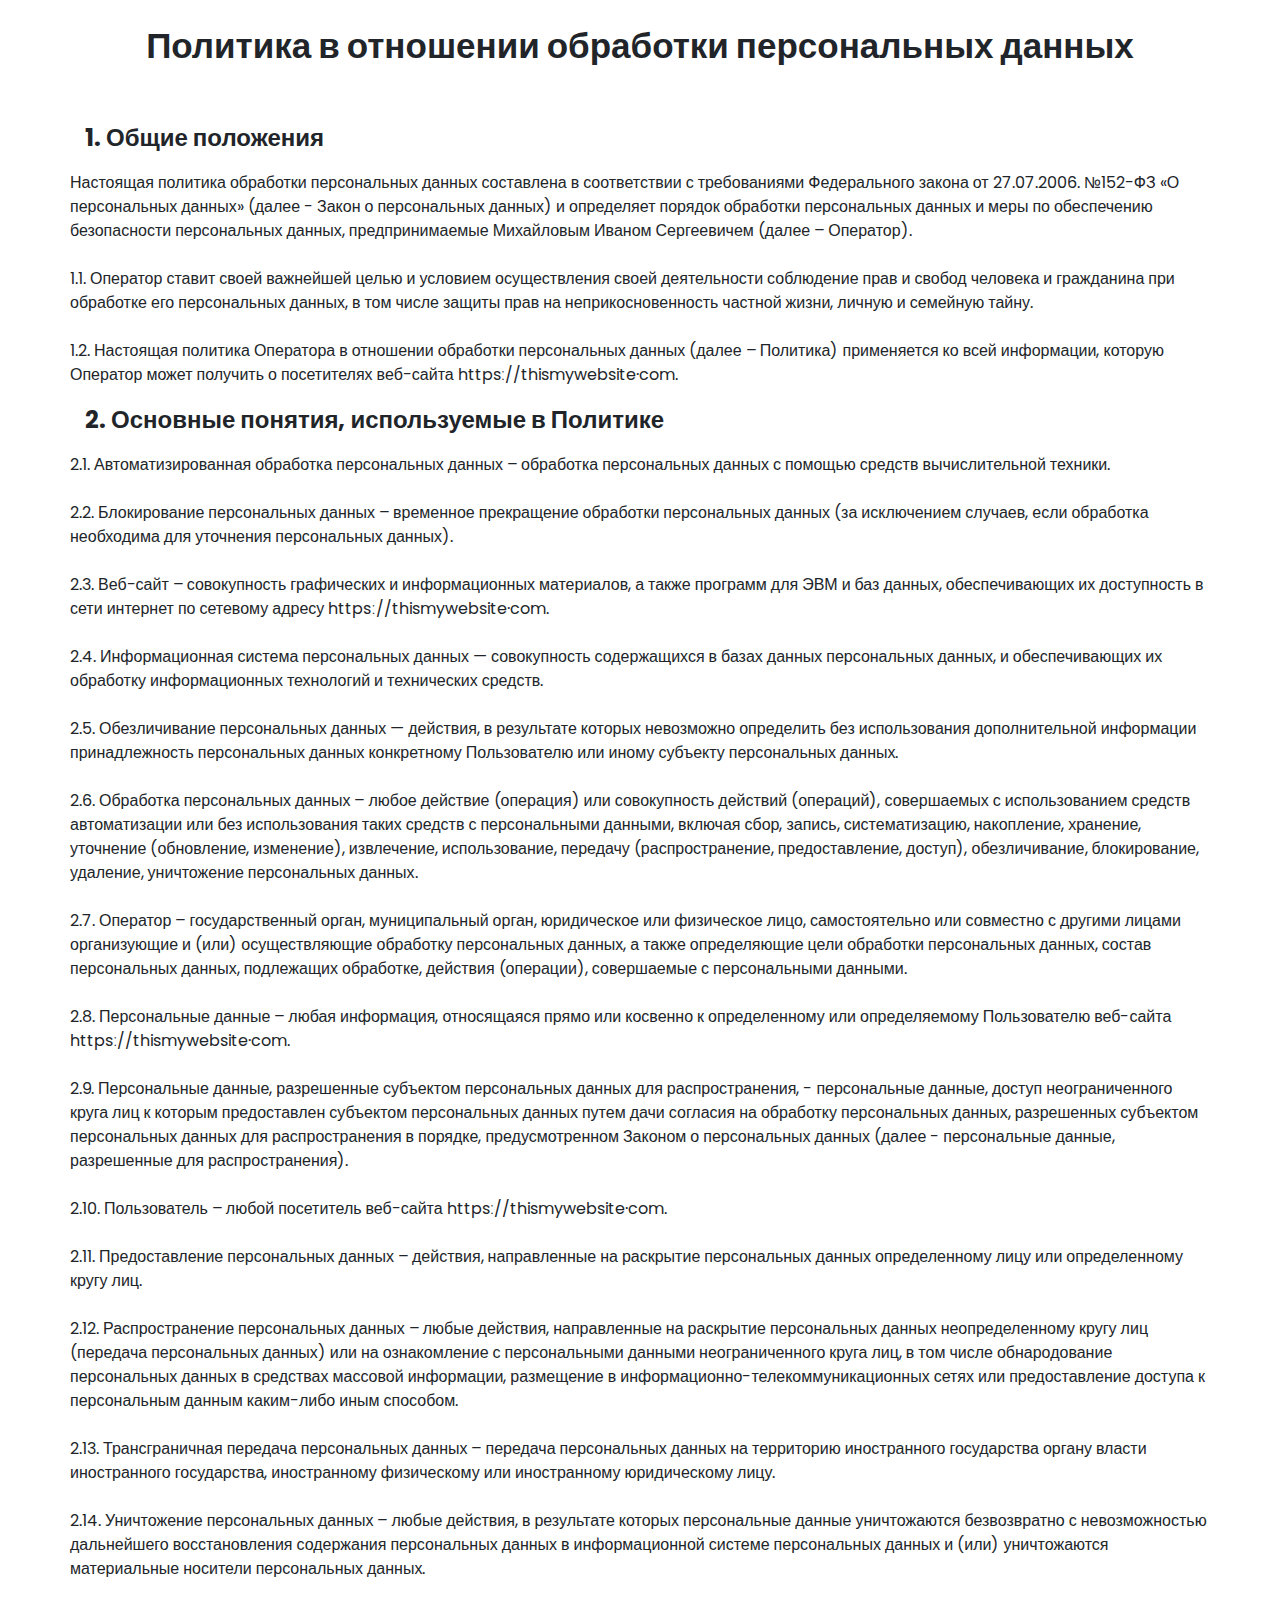
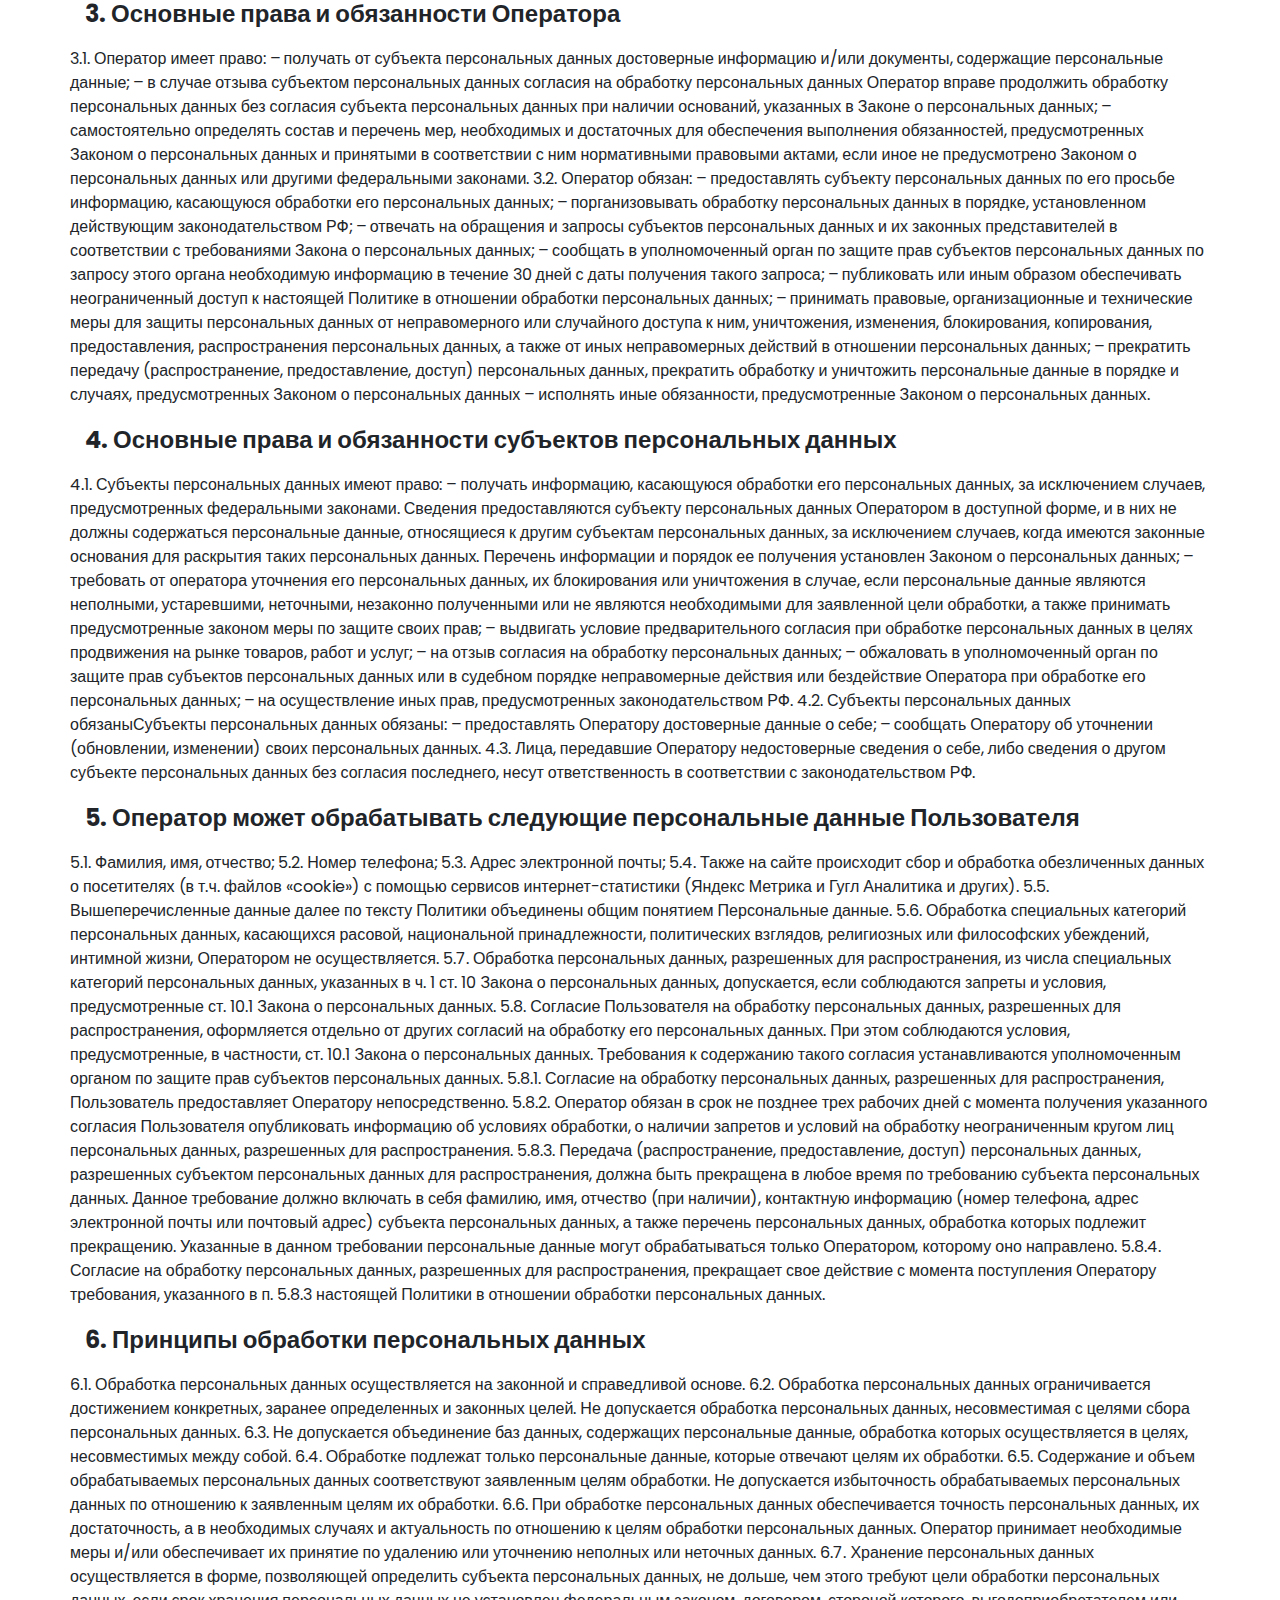
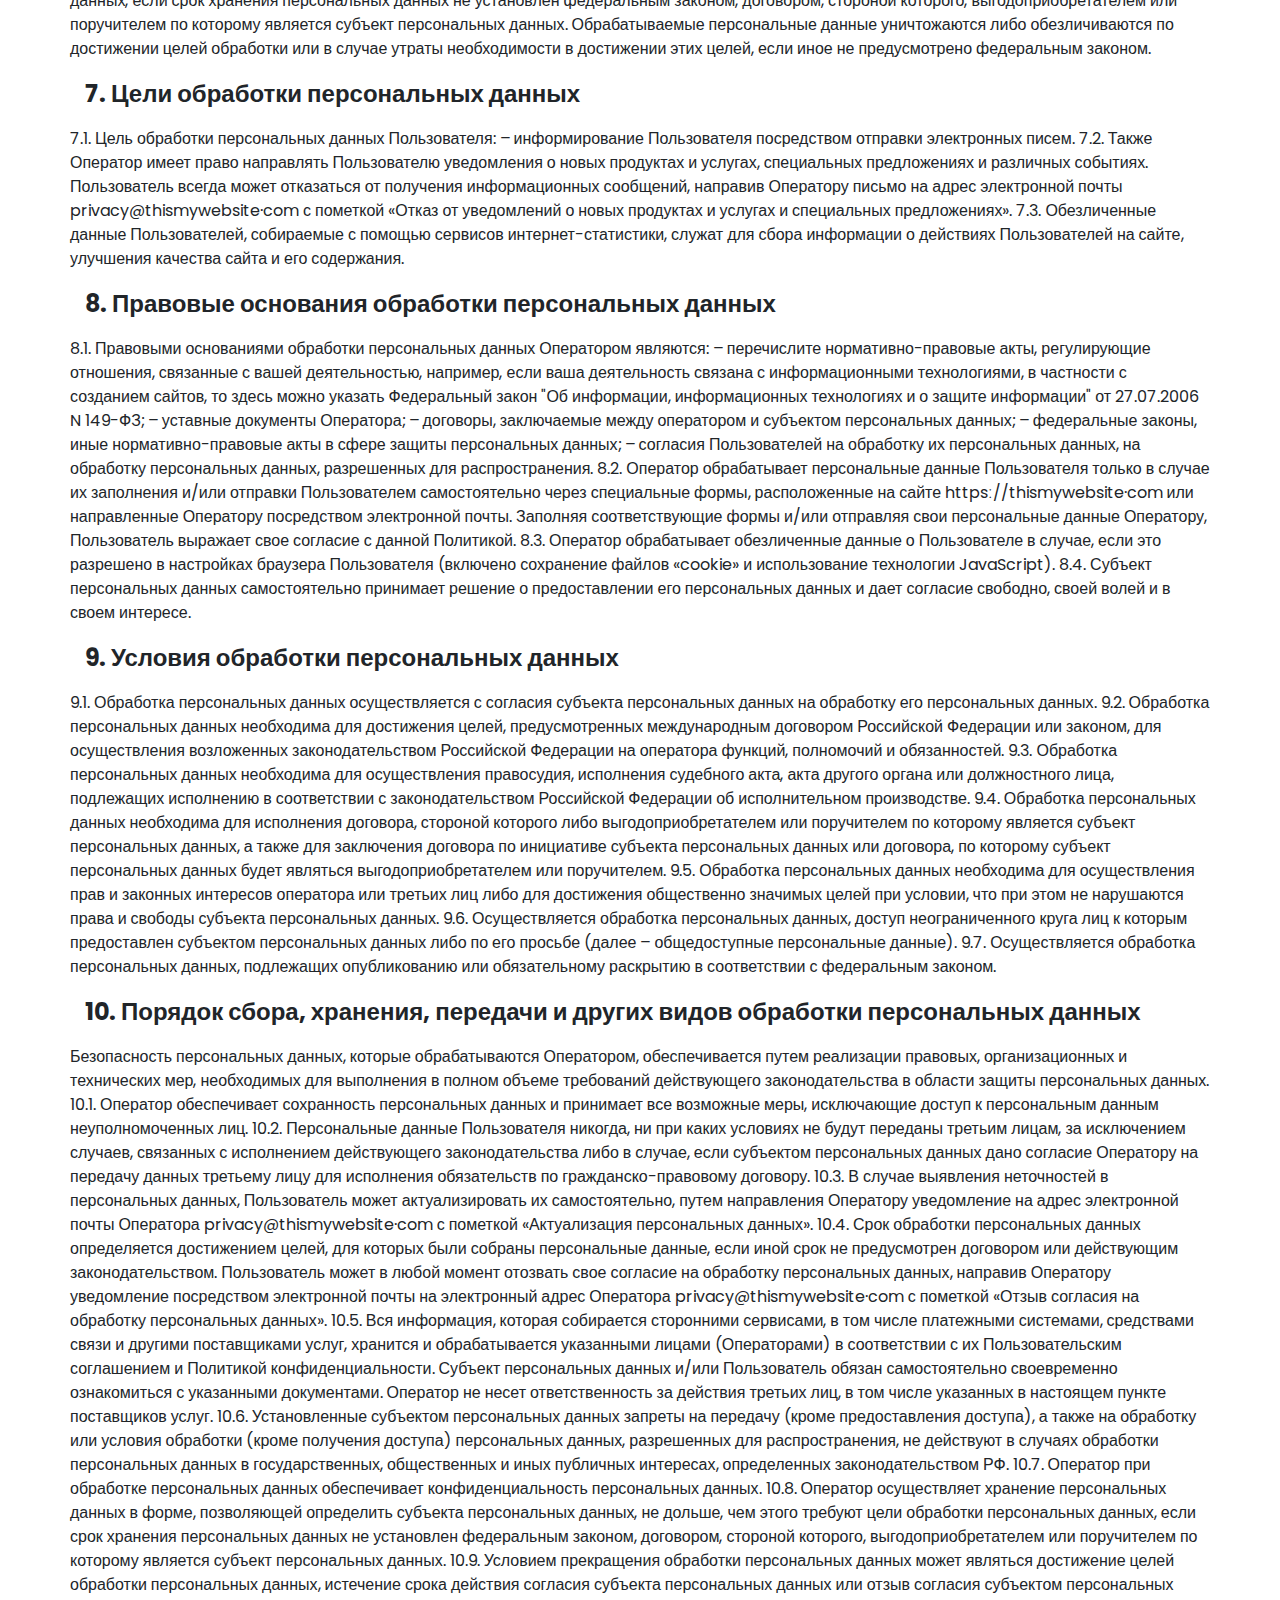
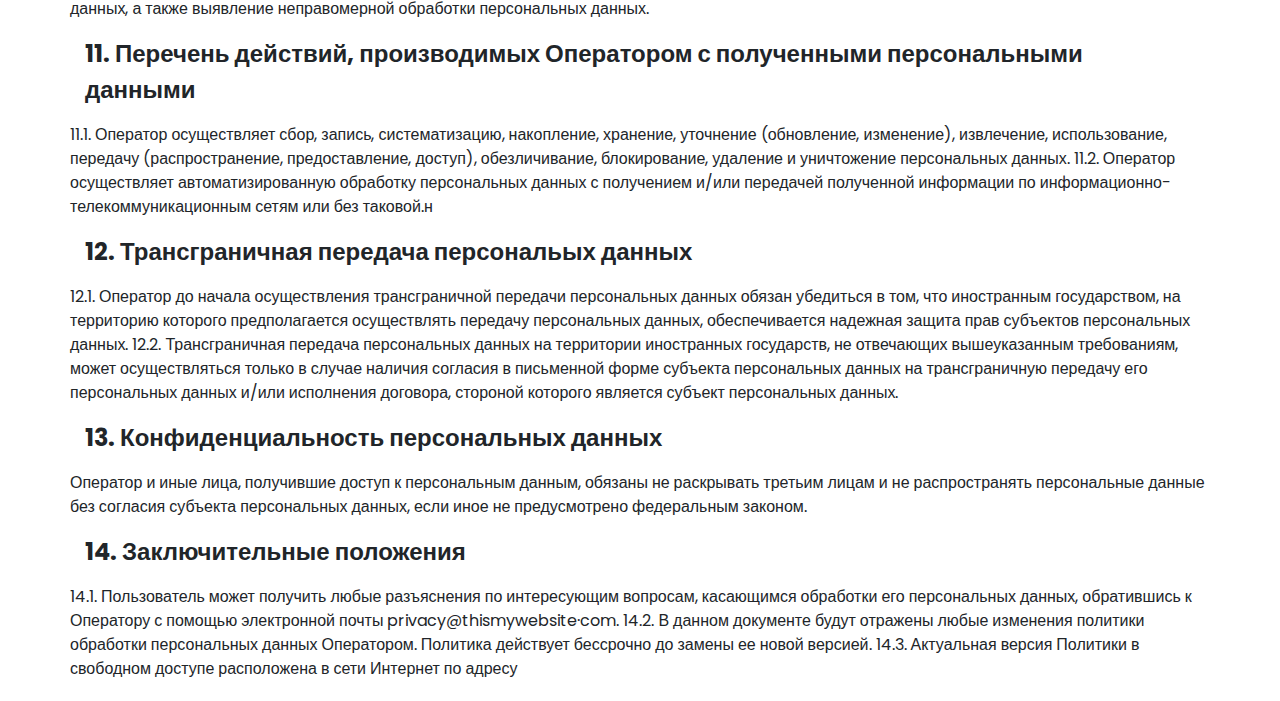
<file: policy.html>
<!DOCTYPE html><html lang="ru"><head><meta charset="UTF-8"><meta name="viewport" content="width=device-width,initial-scale=1"><meta http-equiv="X-UA-Compatible" content="ie=edge"><title>Privacy Policy</title><meta name="title" content="Privacy Policy"><meta name="description" content="With Meta Tags you can edit and experiment with your content then preview how your webpage will look on Google, Facebook, Twitter and more!"><!-- Open Graph / Facebook --><meta property="og:type" content="website"><meta property="og:url" content="https://metatags.io/"><meta property="og:title" content="WEB - разработчик из города  Полтава, сайты под ключ."><meta property="og:description" content="With Meta Tags you can edit and experiment with your content then preview how your webpage will look on Google, Facebook, Twitter and more!"><meta property="og:image" content="https://metatags.io/assets/meta-tags-16a33a6a8531e519cc0936fbba0ad904e52d35f34a46c97a2c9f6f7dd7d336f2.png"><!-- Twitter --><meta property="twitter:card" content="summary_large_image"><meta property="twitter:url" content="https://metatags.io/"><meta property="twitter:title" content="WEB - разработчик из города  Полтава, сайты под ключ."><meta property="twitter:description" content="With Meta Tags you can edit and experiment with your content then preview how your webpage will look on Google, Facebook, Twitter and more!"><meta property="twitter:image" content="https://metatags.io/assets/meta-tags-16a33a6a8531e519cc0936fbba0ad904e52d35f34a46c97a2c9f6f7dd7d336f2.png"><!-- Favicon  --><link rel="apple-touch-icon" sizes="57x57" href="./icons/favicon/apple-icon-57x57.png"><link rel="apple-touch-icon" sizes="60x60" href="./icons/favicon/apple-icon-60x60.png"><link rel="apple-touch-icon" sizes="72x72" href="./icons/favicon/apple-icon-72x72.png"><link rel="apple-touch-icon" sizes="76x76" href="./icons/favicon/apple-icon-76x76.png"><link rel="apple-touch-icon" sizes="114x114" href="./icons/favicon/apple-icon-114x114.png"><link rel="apple-touch-icon" sizes="120x120" href="./icons/favicon/apple-icon-120x120.png"><link rel="apple-touch-icon" sizes="144x144" href="./icons/favicon/apple-icon-144x144.png"><link rel="apple-touch-icon" sizes="152x152" href="./icons/favicon/apple-icon-152x152.png"><link rel="apple-touch-icon" sizes="180x180" href="./icons/favicon/apple-icon-180x180.png"><link rel="icon" type="image/png" sizes="192x192" href="./icons/favicon/android-icon-192x192.png"><link rel="icon" type="image/png" sizes="32x32" href="./icons/favicon/favicon-32x32.png"><link rel="icon" type="image/png" sizes="96x96" href="./icons/favicon/favicon-96x96.png"><link rel="icon" type="image/png" sizes="16x16" href="./icons/favicon/favicon-16x16.png"><link rel="manifest" href="/manifest.json"><meta name="msapplication-TileColor" content="#ffffff"><meta name="msapplication-TileImage" content="./icons/favicon/ms-icon-144x144.png"><meta name="theme-color" content="#ffffff"><link rel="stylesheet" href="css/style.min.css"></head><body><section class="policy"><div class="container"><div class="policy__wrapper"><h1>Политика в отношении обработки персональных данных</h1><br><h2>1. Общие положения</h2>Настоящая политика обработки персональных данных составлена в соответствии с требованиями Федерального закона от 27.07.2006. №152-ФЗ «О персональных данных» (далее - Закон о персональных данных) и определяет порядок обработки персональных данных и меры по обеспечению безопасности персональных данных, предпринимаемые Михайловым Иваном Сергеевичем (далее – Оператор).<br><br>1.1. Оператор ставит своей важнейшей целью и условием осуществления своей деятельности соблюдение прав и свобод человека и гражданина при обработке его персональных данных, в том числе защиты прав на неприкосновенность частной жизни, личную и семейную тайну.<br><br>1.2. Настоящая политика Оператора в отношении обработки персональных данных (далее – Политика) применяется ко всей информации, которую Оператор может получить о посетителях веб-сайта httpsː//thismywebsite·com.</div><h2>2. Основные понятия, используемые в Политике</h2>2.1. Автоматизированная обработка персональных данных – обработка персональных данных с помощью средств вычислительной техники.<br><br>2.2. Блокирование персональных данных – временное прекращение обработки персональных данных (за исключением случаев, если обработка необходима для уточнения персональных данных).<br><br>2.3. Веб-сайт – совокупность графических и информационных материалов, а также программ для ЭВМ и баз данных, обеспечивающих их доступность в сети интернет по сетевому адресу httpsː//thismywebsite·com.<br><br>2.4. Информационная система персональных данных — совокупность содержащихся в базах данных персональных данных, и обеспечивающих их обработку информационных технологий и технических средств.<br><br>2.5. Обезличивание персональных данных — действия, в результате которых невозможно определить без использования дополнительной информации принадлежность персональных данных конкретному Пользователю или иному субъекту персональных данных.<br><br>2.6. Обработка персональных данных – любое действие (операция) или совокупность действий (операций), совершаемых с использованием средств автоматизации или без использования таких средств с персональными данными, включая сбор, запись, систематизацию, накопление, хранение, уточнение (обновление, изменение), извлечение, использование, передачу (распространение, предоставление, доступ), обезличивание, блокирование, удаление, уничтожение персональных данных.<br><br>2.7. Оператор – государственный орган, муниципальный орган, юридическое или физическое лицо, самостоятельно или совместно с другими лицами организующие и (или) осуществляющие обработку персональных данных, а также определяющие цели обработки персональных данных, состав персональных данных, подлежащих обработке, действия (операции), совершаемые с персональными данными.<br><br>2.8. Персональные данные – любая информация, относящаяся прямо или косвенно к определенному или определяемому Пользователю веб-сайта httpsː//thismywebsite·com.<br><br>2.9. Персональные данные, разрешенные субъектом персональных данных для распространения, - персональные данные, доступ неограниченного круга лиц к которым предоставлен субъектом персональных данных путем дачи согласия на обработку персональных данных, разрешенных субъектом персональных данных для распространения в порядке, предусмотренном Законом о персональных данных (далее - персональные данные, разрешенные для распространения).<br><br>2.10. Пользователь – любой посетитель веб-сайта httpsː//thismywebsite·com.<br><br>2.11. Предоставление персональных данных – действия, направленные на раскрытие персональных данных определенному лицу или определенному кругу лиц.<br><br>2.12. Распространение персональных данных – любые действия, направленные на раскрытие персональных данных неопределенному кругу лиц (передача персональных данных) или на ознакомление с персональными данными неограниченного круга лиц, в том числе обнародование персональных данных в средствах массовой информации, размещение в информационно-телекоммуникационных сетях или предоставление доступа к персональным данным каким-либо иным способом.<br><br>2.13. Трансграничная передача персональных данных – передача персональных данных на территорию иностранного государства органу власти иностранного государства, иностранному физическому или иностранному юридическому лицу.<br><br>2.14. Уничтожение персональных данных – любые действия, в результате которых персональные данные уничтожаются безвозвратно с невозможностью дальнейшего восстановления содержания персональных данных в информационной системе персональных данных и (или) уничтожаются материальные носители персональных данных.<h2>3. Основные права и обязанности Оператора</h2>3.1. Оператор имеет право: – получать от субъекта персональных данных достоверные информацию и/или документы, содержащие персональные данные; – в случае отзыва субъектом персональных данных согласия на обработку персональных данных Оператор вправе продолжить обработку персональных данных без согласия субъекта персональных данных при наличии оснований, указанных в Законе о персональных данных; – самостоятельно определять состав и перечень мер, необходимых и достаточных для обеспечения выполнения обязанностей, предусмотренных Законом о персональных данных и принятыми в соответствии с ним нормативными правовыми актами, если иное не предусмотрено Законом о персональных данных или другими федеральными законами. 3.2. Оператор обязан: – предоставлять субъекту персональных данных по его просьбе информацию, касающуюся обработки его персональных данных; – порганизовывать обработку персональных данных в порядке, установленном действующим законодательством РФ; – отвечать на обращения и запросы субъектов персональных данных и их законных представителей в соответствии с требованиями Закона о персональных данных; – сообщать в уполномоченный орган по защите прав субъектов персональных данных по запросу этого органа необходимую информацию в течение 30 дней с даты получения такого запроса; – публиковать или иным образом обеспечивать неограниченный доступ к настоящей Политике в отношении обработки персональных данных; – принимать правовые, организационные и технические меры для защиты персональных данных от неправомерного или случайного доступа к ним, уничтожения, изменения, блокирования, копирования, предоставления, распространения персональных данных, а также от иных неправомерных действий в отношении персональных данных; – прекратить передачу (распространение, предоставление, доступ) персональных данных, прекратить обработку и уничтожить персональные данные в порядке и случаях, предусмотренных Законом о персональных данных – исполнять иные обязанности, предусмотренные Законом о персональных данных.<h2>4. Основные права и обязанности субъектов персональных данных</h2>4.1. Субъекты персональных данных имеют право: – получать информацию, касающуюся обработки его персональных данных, за исключением случаев, предусмотренных федеральными законами. Сведения предоставляются субъекту персональных данных Оператором в доступной форме, и в них не должны содержаться персональные данные, относящиеся к другим субъектам персональных данных, за исключением случаев, когда имеются законные основания для раскрытия таких персональных данных. Перечень информации и порядок ее получения установлен Законом о персональных данных; – требовать от оператора уточнения его персональных данных, их блокирования или уничтожения в случае, если персональные данные являются неполными, устаревшими, неточными, незаконно полученными или не являются необходимыми для заявленной цели обработки, а также принимать предусмотренные законом меры по защите своих прав; – выдвигать условие предварительного согласия при обработке персональных данных в целях продвижения на рынке товаров, работ и услуг; – на отзыв согласия на обработку персональных данных; – обжаловать в уполномоченный орган по защите прав субъектов персональных данных или в судебном порядке неправомерные действия или бездействие Оператора при обработке его персональных данных; – на осуществление иных прав, предусмотренных законодательством РФ. 4.2. Субъекты персональных данных обязаныСубъекты персональных данных обязаны: – предоставлять Оператору достоверные данные о себе; – сообщать Оператору об уточнении (обновлении, изменении) своих персональных данных. 4.3. Лица, передавшие Оператору недостоверные сведения о себе, либо сведения о другом субъекте персональных данных без согласия последнего, несут ответственность в соответствии с законодательством РФ.<h2>5. Оператор может обрабатывать следующие персональные данные Пользователя</h2>5.1. Фамилия, имя, отчество; 5.2. Номер телефона; 5.3. Адрес электронной почты; 5.4. Также на сайте происходит сбор и обработка обезличенных данных о посетителях (в т.ч. файлов «cookie») с помощью сервисов интернет-статистики (Яндекс Метрика и Гугл Аналитика и других). 5.5. Вышеперечисленные данные далее по тексту Политики объединены общим понятием Персональные данные. 5.6. Обработка специальных категорий персональных данных, касающихся расовой, национальной принадлежности, политических взглядов, религиозных или философских убеждений, интимной жизни, Оператором не осуществляется. 5.7. Обработка персональных данных, разрешенных для распространения, из числа специальных категорий персональных данных, указанных в ч. 1 ст. 10 Закона о персональных данных, допускается, если соблюдаются запреты и условия, предусмотренные ст. 10.1 Закона о персональных данных. 5.8. Согласие Пользователя на обработку персональных данных, разрешенных для распространения, оформляется отдельно от других согласий на обработку его персональных данных. При этом соблюдаются условия, предусмотренные, в частности, ст. 10.1 Закона о персональных данных. Требования к содержанию такого согласия устанавливаются уполномоченным органом по защите прав субъектов персональных данных. 5.8.1. Согласие на обработку персональных данных, разрешенных для распространения, Пользователь предоставляет Оператору непосредственно. 5.8.2. Оператор обязан в срок не позднее трех рабочих дней с момента получения указанного согласия Пользователя опубликовать информацию об условиях обработки, о наличии запретов и условий на обработку неограниченным кругом лиц персональных данных, разрешенных для распространения. 5.8.3. Передача (распространение, предоставление, доступ) персональных данных, разрешенных субъектом персональных данных для распространения, должна быть прекращена в любое время по требованию субъекта персональных данных. Данное требование должно включать в себя фамилию, имя, отчество (при наличии), контактную информацию (номер телефона, адрес электронной почты или почтовый адрес) субъекта персональных данных, а также перечень персональных данных, обработка которых подлежит прекращению. Указанные в данном требовании персональные данные могут обрабатываться только Оператором, которому оно направлено. 5.8.4. Согласие на обработку персональных данных, разрешенных для распространения, прекращает свое действие с момента поступления Оператору требования, указанного в п. 5.8.3 настоящей Политики в отношении обработки персональных данных.<h2>6. Принципы обработки персональных данных</h2>6.1. Обработка персональных данных осуществляется на законной и справедливой основе. 6.2. Обработка персональных данных ограничивается достижением конкретных, заранее определенных и законных целей. Не допускается обработка персональных данных, несовместимая с целями сбора персональных данных. 6.3. Не допускается объединение баз данных, содержащих персональные данные, обработка которых осуществляется в целях, несовместимых между собой. 6.4. Обработке подлежат только персональные данные, которые отвечают целям их обработки. 6.5. Содержание и объем обрабатываемых персональных данных соответствуют заявленным целям обработки. Не допускается избыточность обрабатываемых персональных данных по отношению к заявленным целям их обработки. 6.6. При обработке персональных данных обеспечивается точность персональных данных, их достаточность, а в необходимых случаях и актуальность по отношению к целям обработки персональных данных. Оператор принимает необходимые меры и/или обеспечивает их принятие по удалению или уточнению неполных или неточных данных. 6.7. Хранение персональных данных осуществляется в форме, позволяющей определить субъекта персональных данных, не дольше, чем этого требуют цели обработки персональных данных, если срок хранения персональных данных не установлен федеральным законом, договором, стороной которого, выгодоприобретателем или поручителем по которому является субъект персональных данных. Обрабатываемые персональные данные уничтожаются либо обезличиваются по достижении целей обработки или в случае утраты необходимости в достижении этих целей, если иное не предусмотрено федеральным законом.<h2>7. Цели обработки персональных данных</h2>7.1. Цель обработки персональных данных Пользователя: – информирование Пользователя посредством отправки электронных писем. 7.2. Также Оператор имеет право направлять Пользователю уведомления о новых продуктах и услугах, специальных предложениях и различных событиях. Пользователь всегда может отказаться от получения информационных сообщений, направив Оператору письмо на адрес электронной почты privacy@thismywebsite·com с пометкой «Отказ от уведомлений о новых продуктах и услугах и специальных предложениях». 7.3. Обезличенные данные Пользователей, собираемые с помощью сервисов интернет-статистики, служат для сбора информации о действиях Пользователей на сайте, улучшения качества сайта и его содержания.<h2>8. Правовые основания обработки персональных данных</h2>8.1. Правовыми основаниями обработки персональных данных Оператором являются: – перечислите нормативно-правовые акты, регулирующие отношения, связанные с вашей деятельностью, например, если ваша деятельность связана с информационными технологиями, в частности с созданием сайтов, то здесь можно указать Федеральный закон "Об информации, информационных технологиях и о защите информации" от 27.07.2006 N 149-ФЗ; – уставные документы Оператора; – договоры, заключаемые между оператором и субъектом персональных данных; – федеральные законы, иные нормативно-правовые акты в сфере защиты персональных данных; – согласия Пользователей на обработку их персональных данных, на обработку персональных данных, разрешенных для распространения. 8.2. Оператор обрабатывает персональные данные Пользователя только в случае их заполнения и/или отправки Пользователем самостоятельно через специальные формы, расположенные на сайте httpsː//thismywebsite·com или направленные Оператору посредством электронной почты. Заполняя соответствующие формы и/или отправляя свои персональные данные Оператору, Пользователь выражает свое согласие с данной Политикой. 8.3. Оператор обрабатывает обезличенные данные о Пользователе в случае, если это разрешено в настройках браузера Пользователя (включено сохранение файлов «cookie» и использование технологии JavaScript). 8.4. Субъект персональных данных самостоятельно принимает решение о предоставлении его персональных данных и дает согласие свободно, своей волей и в своем интересе.<h2>9. Условия обработки персональных данных</h2>9.1. Обработка персональных данных осуществляется с согласия субъекта персональных данных на обработку его персональных данных. 9.2. Обработка персональных данных необходима для достижения целей, предусмотренных международным договором Российской Федерации или законом, для осуществления возложенных законодательством Российской Федерации на оператора функций, полномочий и обязанностей. 9.3. Обработка персональных данных необходима для осуществления правосудия, исполнения судебного акта, акта другого органа или должностного лица, подлежащих исполнению в соответствии с законодательством Российской Федерации об исполнительном производстве. 9.4. Обработка персональных данных необходима для исполнения договора, стороной которого либо выгодоприобретателем или поручителем по которому является субъект персональных данных, а также для заключения договора по инициативе субъекта персональных данных или договора, по которому субъект персональных данных будет являться выгодоприобретателем или поручителем. 9.5. Обработка персональных данных необходима для осуществления прав и законных интересов оператора или третьих лиц либо для достижения общественно значимых целей при условии, что при этом не нарушаются права и свободы субъекта персональных данных. 9.6. Осуществляется обработка персональных данных, доступ неограниченного круга лиц к которым предоставлен субъектом персональных данных либо по его просьбе (далее – общедоступные персональные данные). 9.7. Осуществляется обработка персональных данных, подлежащих опубликованию или обязательному раскрытию в соответствии с федеральным законом.<h2>10. Порядок сбора, хранения, передачи и других видов обработки персональных данных</h2>Безопасность персональных данных, которые обрабатываются Оператором, обеспечивается путем реализации правовых, организационных и технических мер, необходимых для выполнения в полном объеме требований действующего законодательства в области защиты персональных данных. 10.1. Оператор обеспечивает сохранность персональных данных и принимает все возможные меры, исключающие доступ к персональным данным неуполномоченных лиц. 10.2. Персональные данные Пользователя никогда, ни при каких условиях не будут переданы третьим лицам, за исключением случаев, связанных с исполнением действующего законодательства либо в случае, если субъектом персональных данных дано согласие Оператору на передачу данных третьему лицу для исполнения обязательств по гражданско-правовому договору. 10.3. В случае выявления неточностей в персональных данных, Пользователь может актуализировать их самостоятельно, путем направления Оператору уведомление на адрес электронной почты Оператора privacy@thismywebsite·com с пометкой «Актуализация персональных данных». 10.4. Срок обработки персональных данных определяется достижением целей, для которых были собраны персональные данные, если иной срок не предусмотрен договором или действующим законодательством. Пользователь может в любой момент отозвать свое согласие на обработку персональных данных, направив Оператору уведомление посредством электронной почты на электронный адрес Оператора privacy@thismywebsite·com с пометкой «Отзыв согласия на обработку персональных данных». 10.5. Вся информация, которая собирается сторонними сервисами, в том числе платежными системами, средствами связи и другими поставщиками услуг, хранится и обрабатывается указанными лицами (Операторами) в соответствии с их Пользовательским соглашением и Политикой конфиденциальности. Субъект персональных данных и/или Пользователь обязан самостоятельно своевременно ознакомиться с указанными документами. Оператор не несет ответственность за действия третьих лиц, в том числе указанных в настоящем пункте поставщиков услуг. 10.6. Установленные субъектом персональных данных запреты на передачу (кроме предоставления доступа), а также на обработку или условия обработки (кроме получения доступа) персональных данных, разрешенных для распространения, не действуют в случаях обработки персональных данных в государственных, общественных и иных публичных интересах, определенных законодательством РФ. 10.7. Оператор при обработке персональных данных обеспечивает конфиденциальность персональных данных. 10.8. Оператор осуществляет хранение персональных данных в форме, позволяющей определить субъекта персональных данных, не дольше, чем этого требуют цели обработки персональных данных, если срок хранения персональных данных не установлен федеральным законом, договором, стороной которого, выгодоприобретателем или поручителем по которому является субъект персональных данных. 10.9. Условием прекращения обработки персональных данных может являться достижение целей обработки персональных данных, истечение срока действия согласия субъекта персональных данных или отзыв согласия субъектом персональных данных, а также выявление неправомерной обработки персональных данных.<h2>11. Перечень действий, производимых Оператором с полученными персональными данными</h2>11.1. Оператор осуществляет сбор, запись, систематизацию, накопление, хранение, уточнение (обновление, изменение), извлечение, использование, передачу (распространение, предоставление, доступ), обезличивание, блокирование, удаление и уничтожение персональных данных. 11.2. Оператор осуществляет автоматизированную обработку персональных данных с получением и/или передачей полученной информации по информационно-телекоммуникационным сетям или без таковой.н<h2>12. Трансграничная передача персональых данных</h2>12.1. Оператор до начала осуществления трансграничной передачи персональных данных обязан убедиться в том, что иностранным государством, на территорию которого предполагается осуществлять передачу персональных данных, обеспечивается надежная защита прав субъектов персональных данных. 12.2. Трансграничная передача персональных данных на территории иностранных государств, не отвечающих вышеуказанным требованиям, может осуществляться только в случае наличия согласия в письменной форме субъекта персональных данных на трансграничную передачу его персональных данных и/или исполнения договора, стороной которого является субъект персональных данных.<h2>13. Конфиденциальность персональных данных</h2>Оператор и иные лица, получившие доступ к персональным данным, обязаны не раскрывать третьим лицам и не распространять персональные данные без согласия субъекта персональных данных, если иное не предусмотрено федеральным законом.<h2>14. Заключительные положения</h2>14.1. Пользователь может получить любые разъяснения по интересующим вопросам, касающимся обработки его персональных данных, обратившись к Оператору с помощью электронной почты privacy@thismywebsite·com. 14.2. В данном документе будут отражены любые изменения политики обработки персональных данных Оператором. Политика действует бессрочно до замены ее новой версией. 14.3. Актуальная версия Политики в свободном доступе расположена в сети Интернет по адресу</div></section></body></html>
</file>
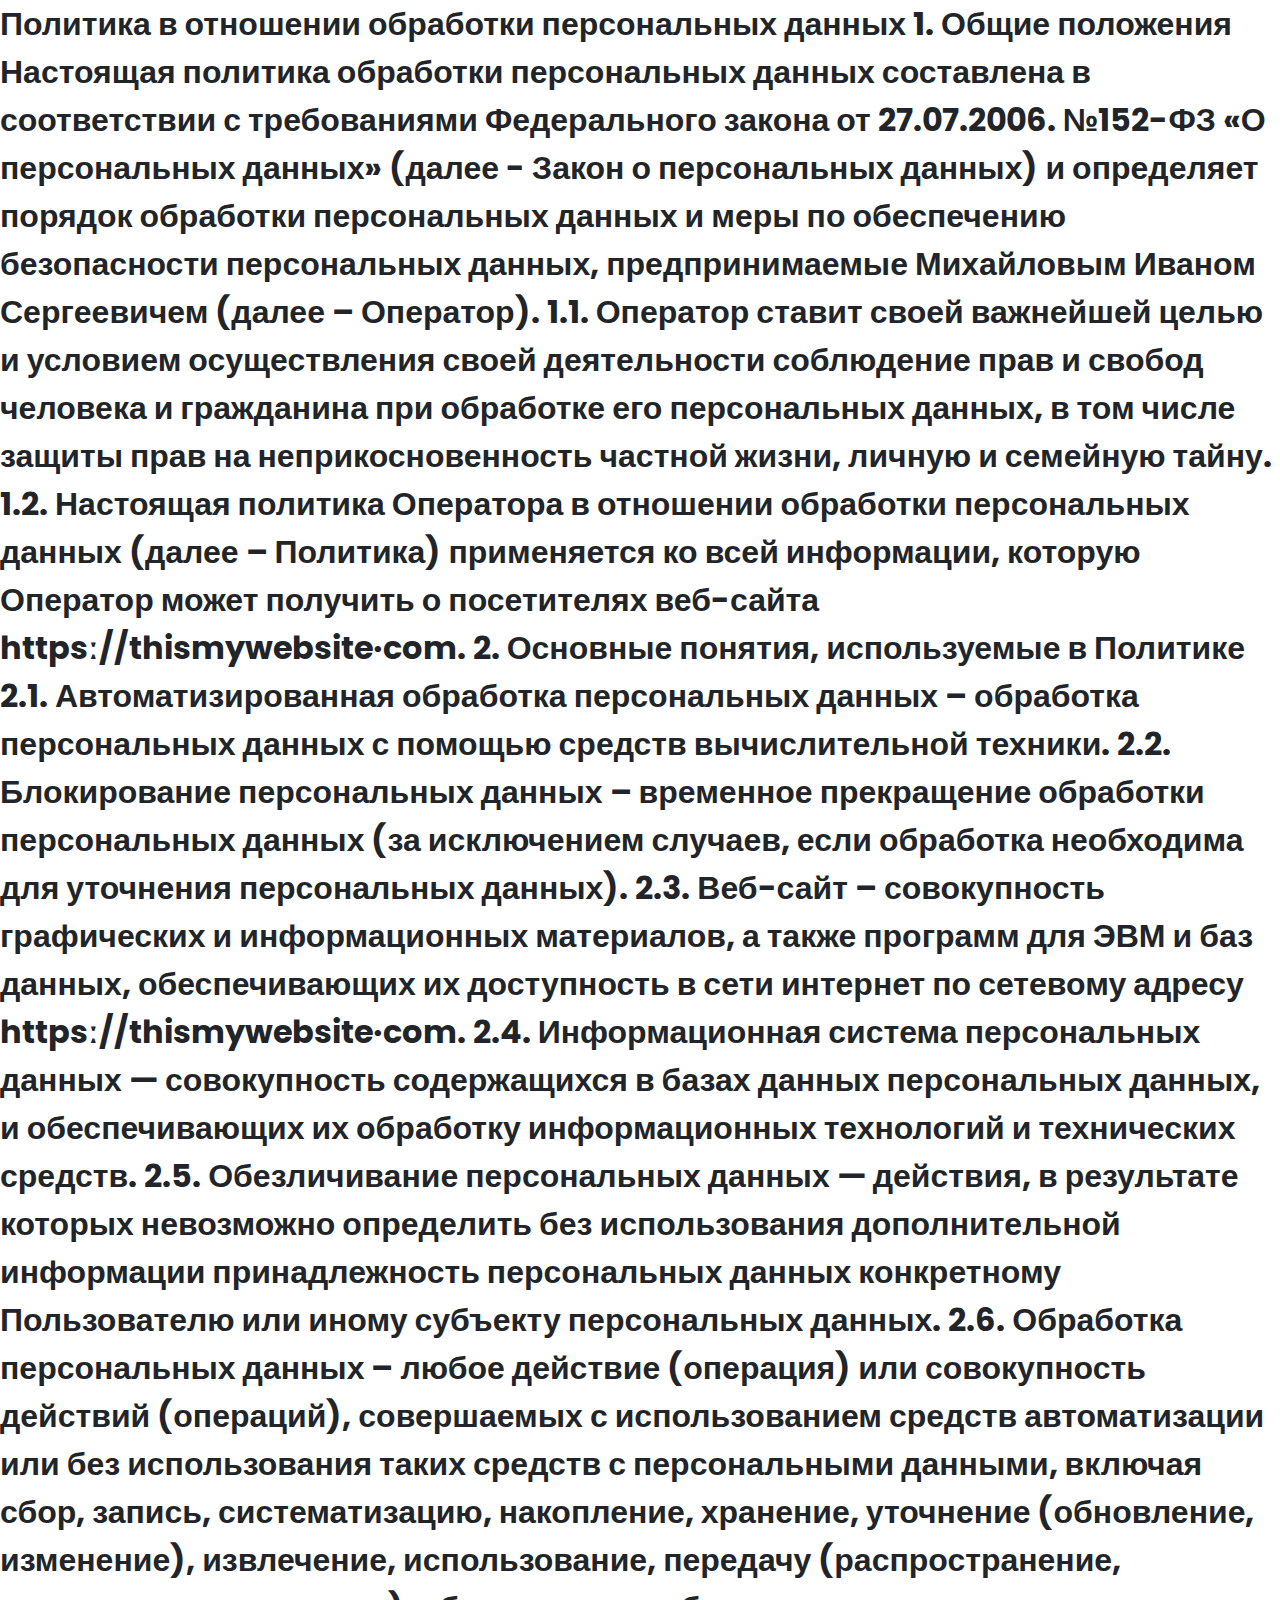
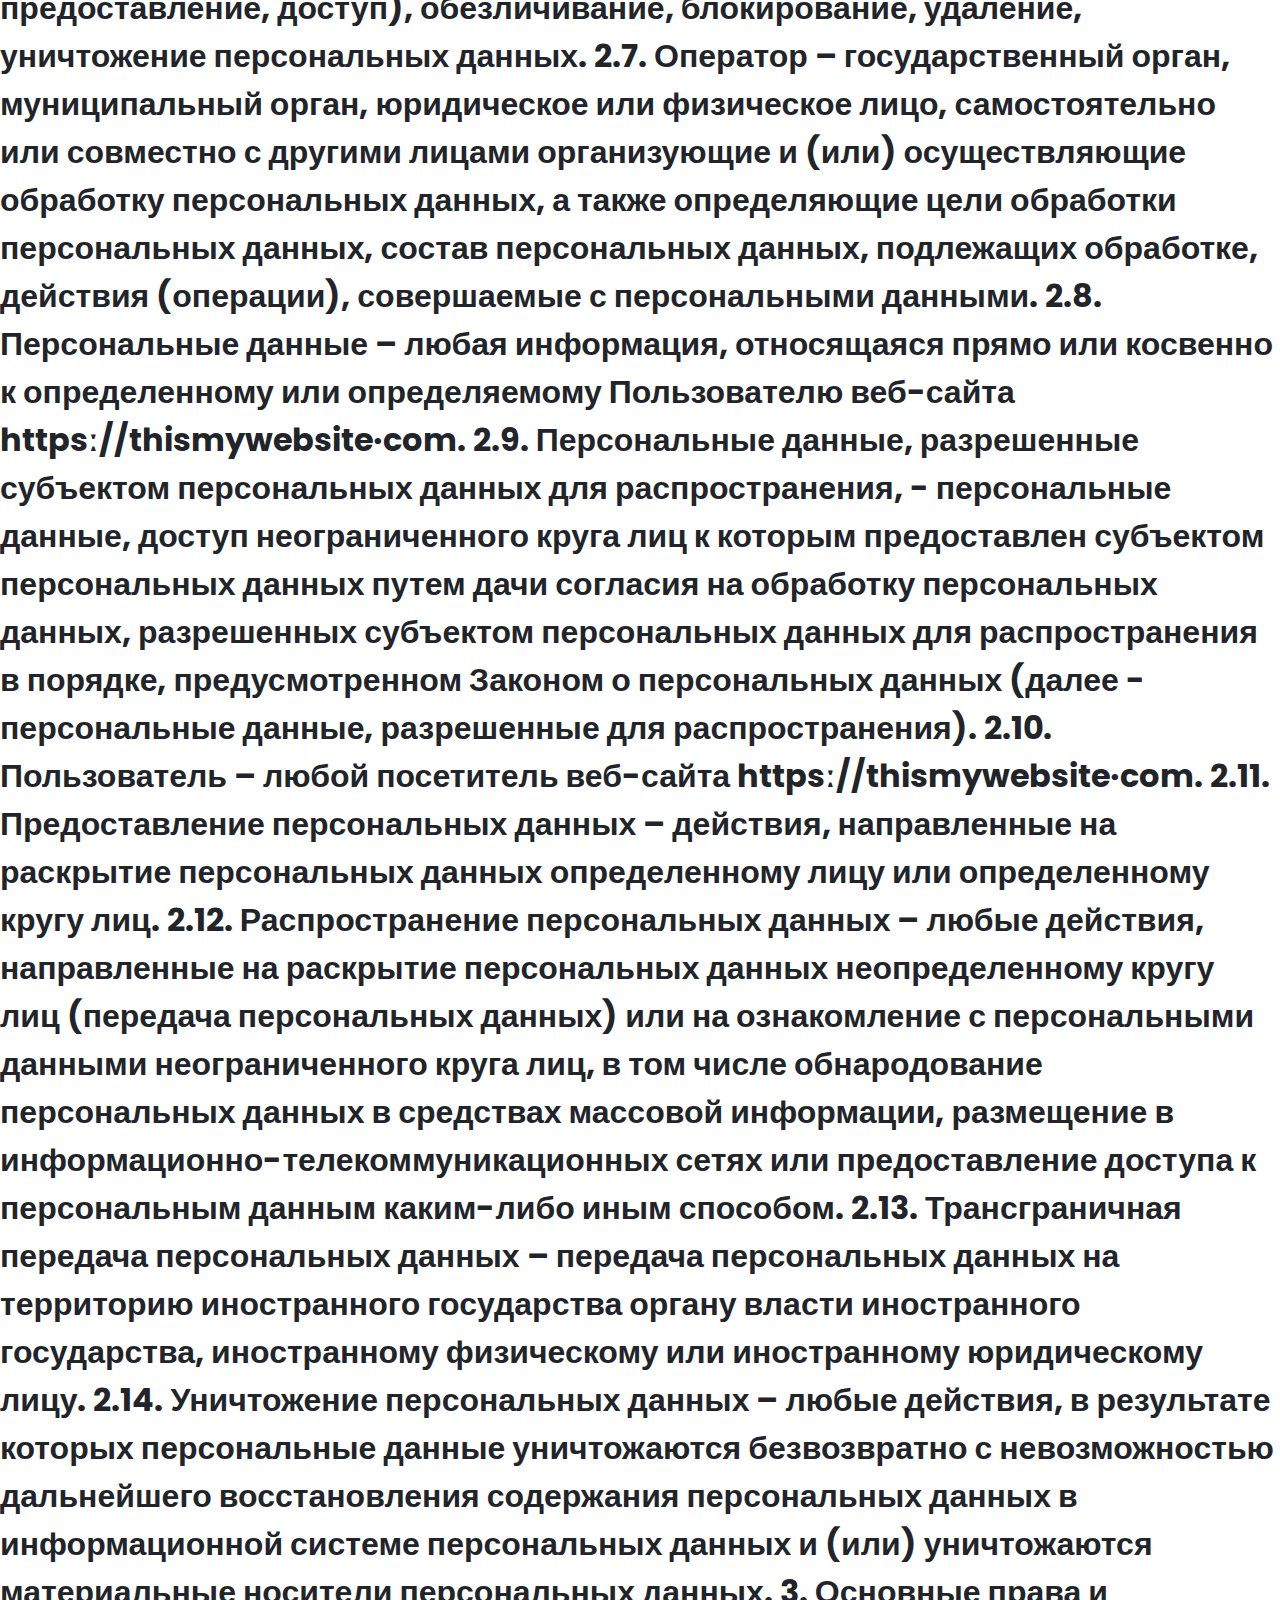
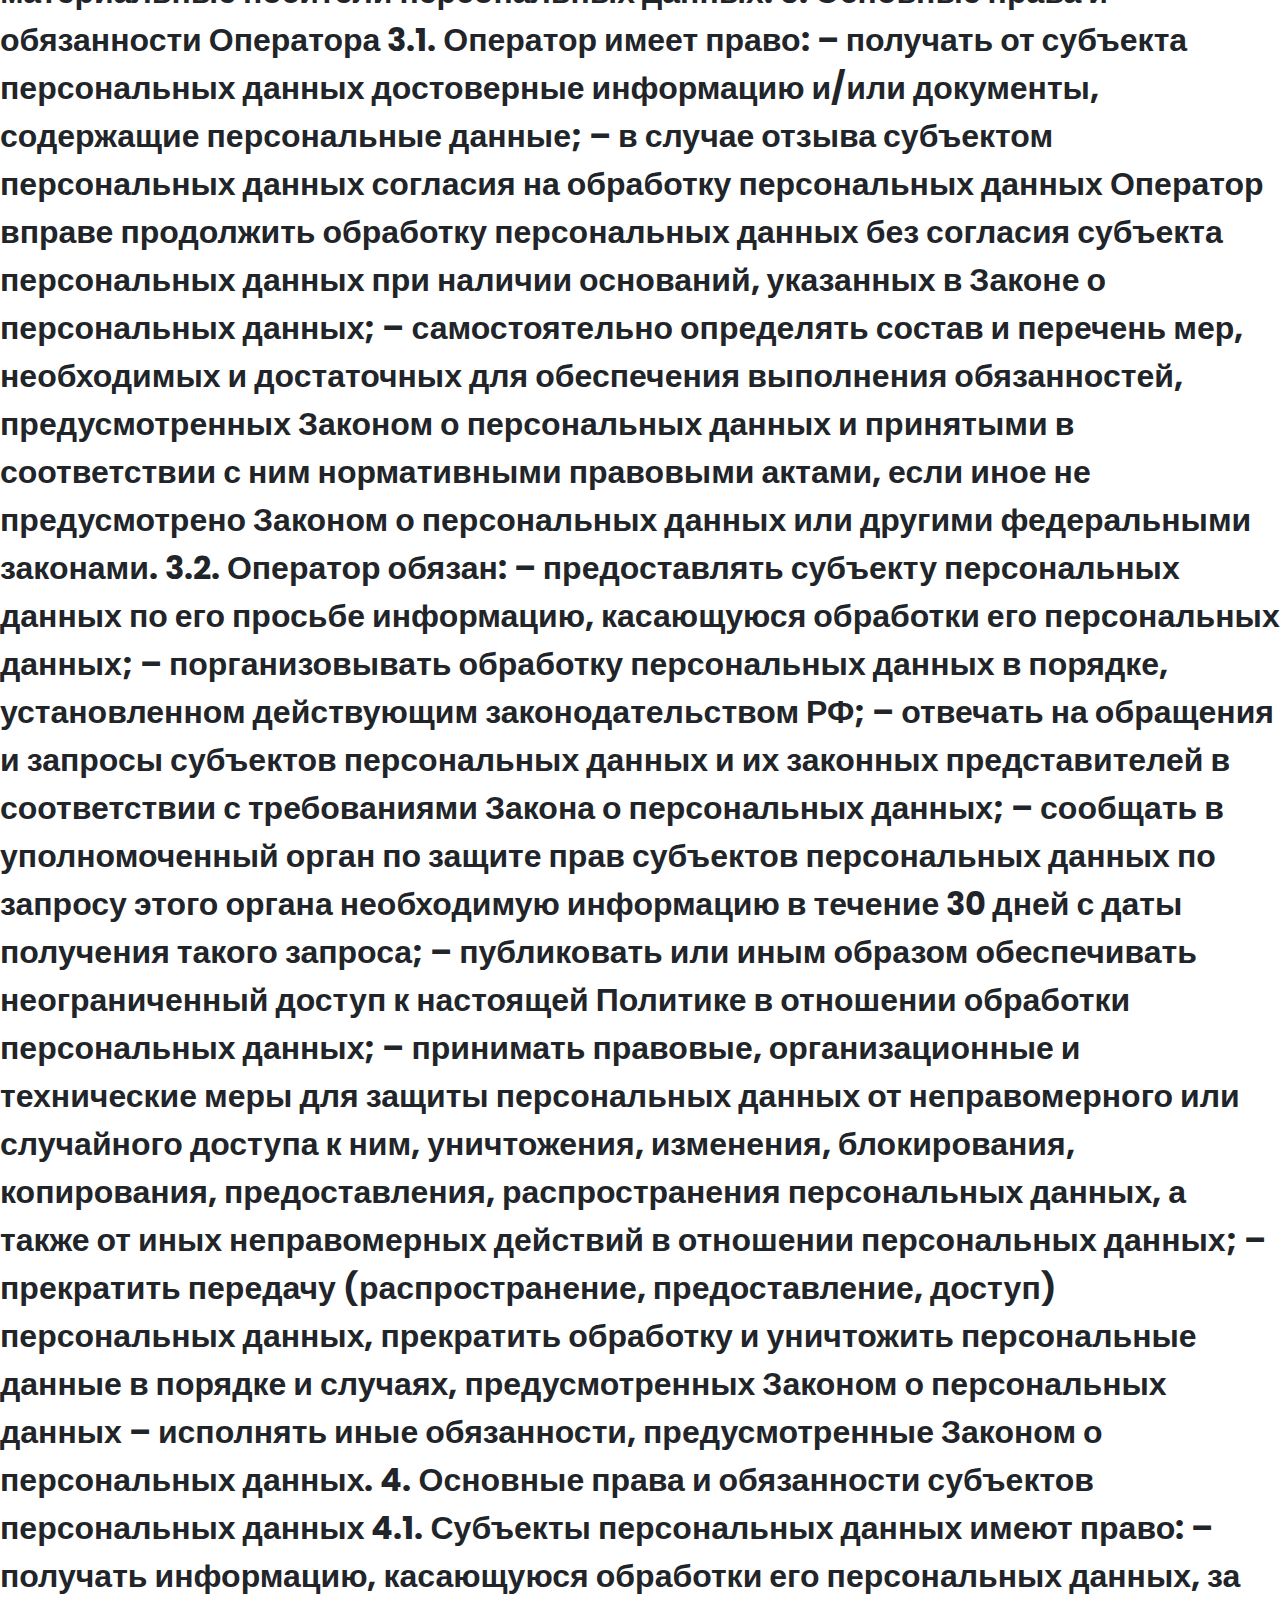
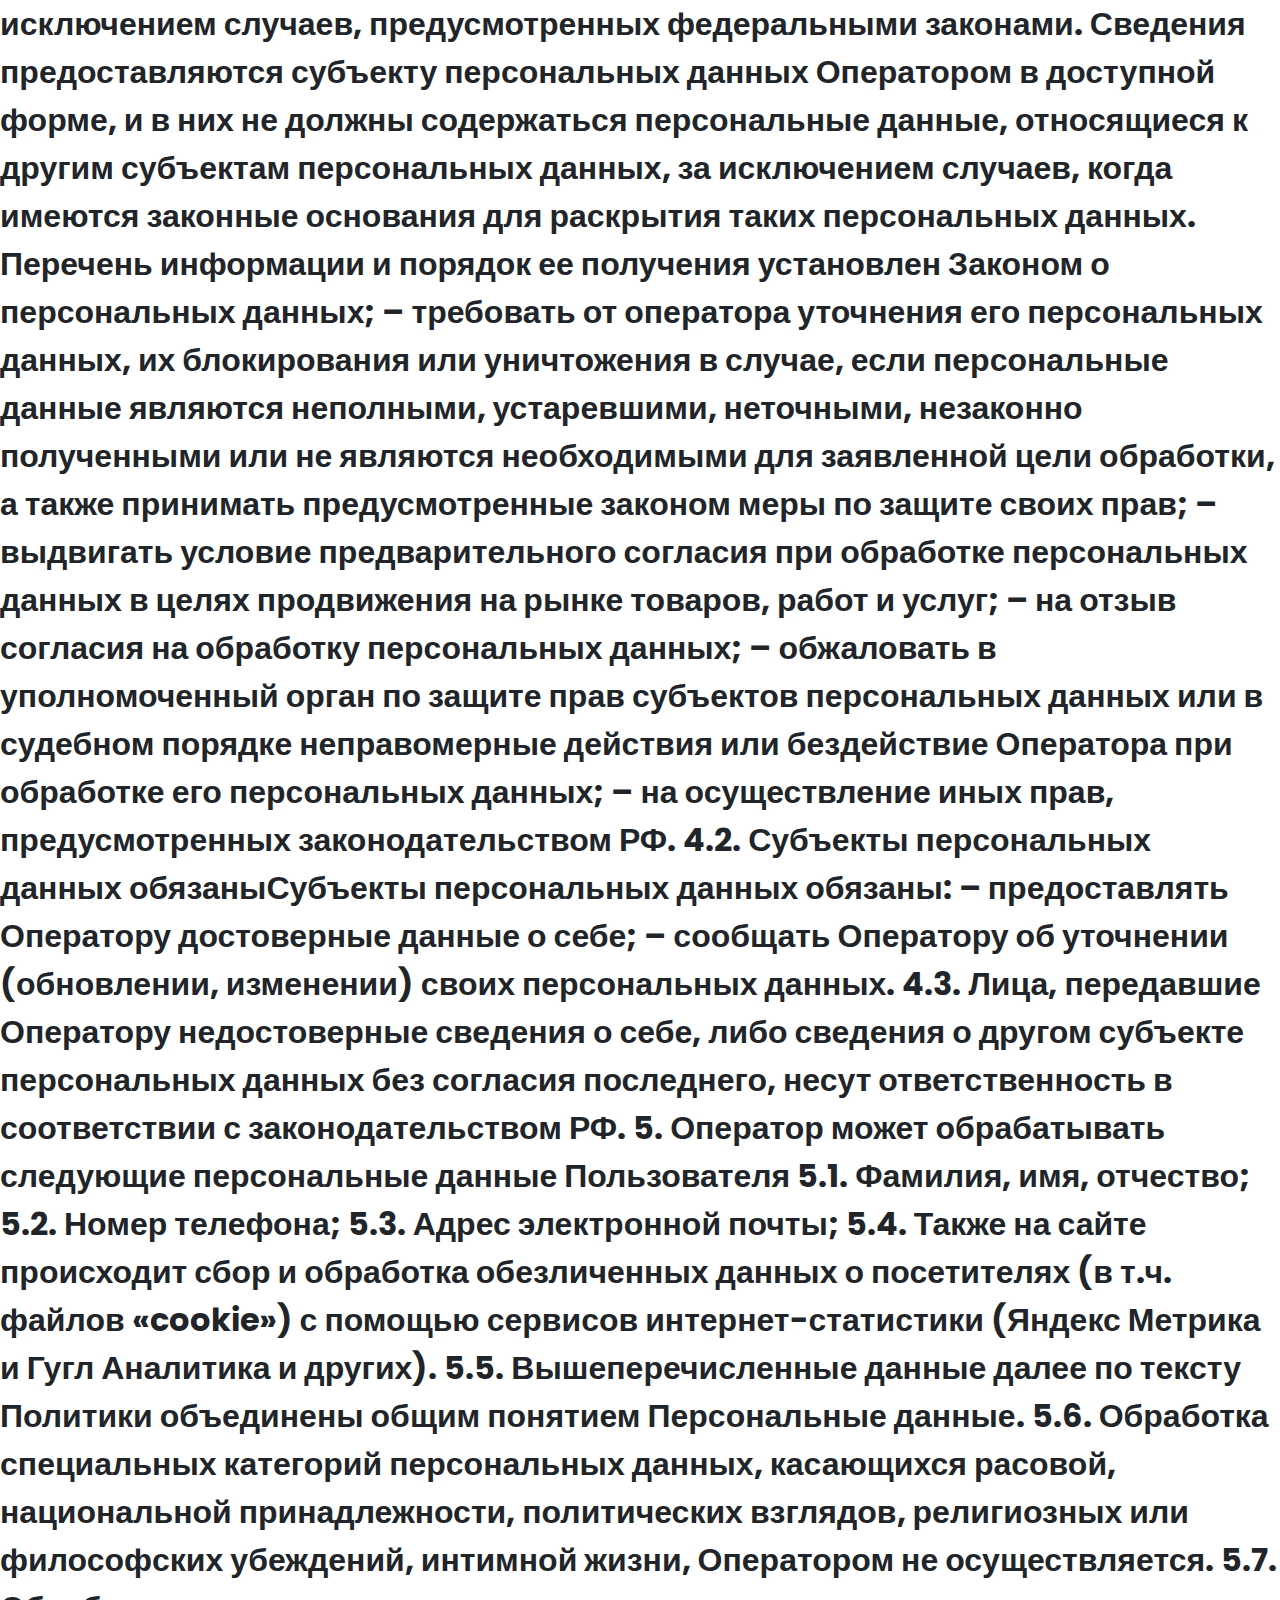
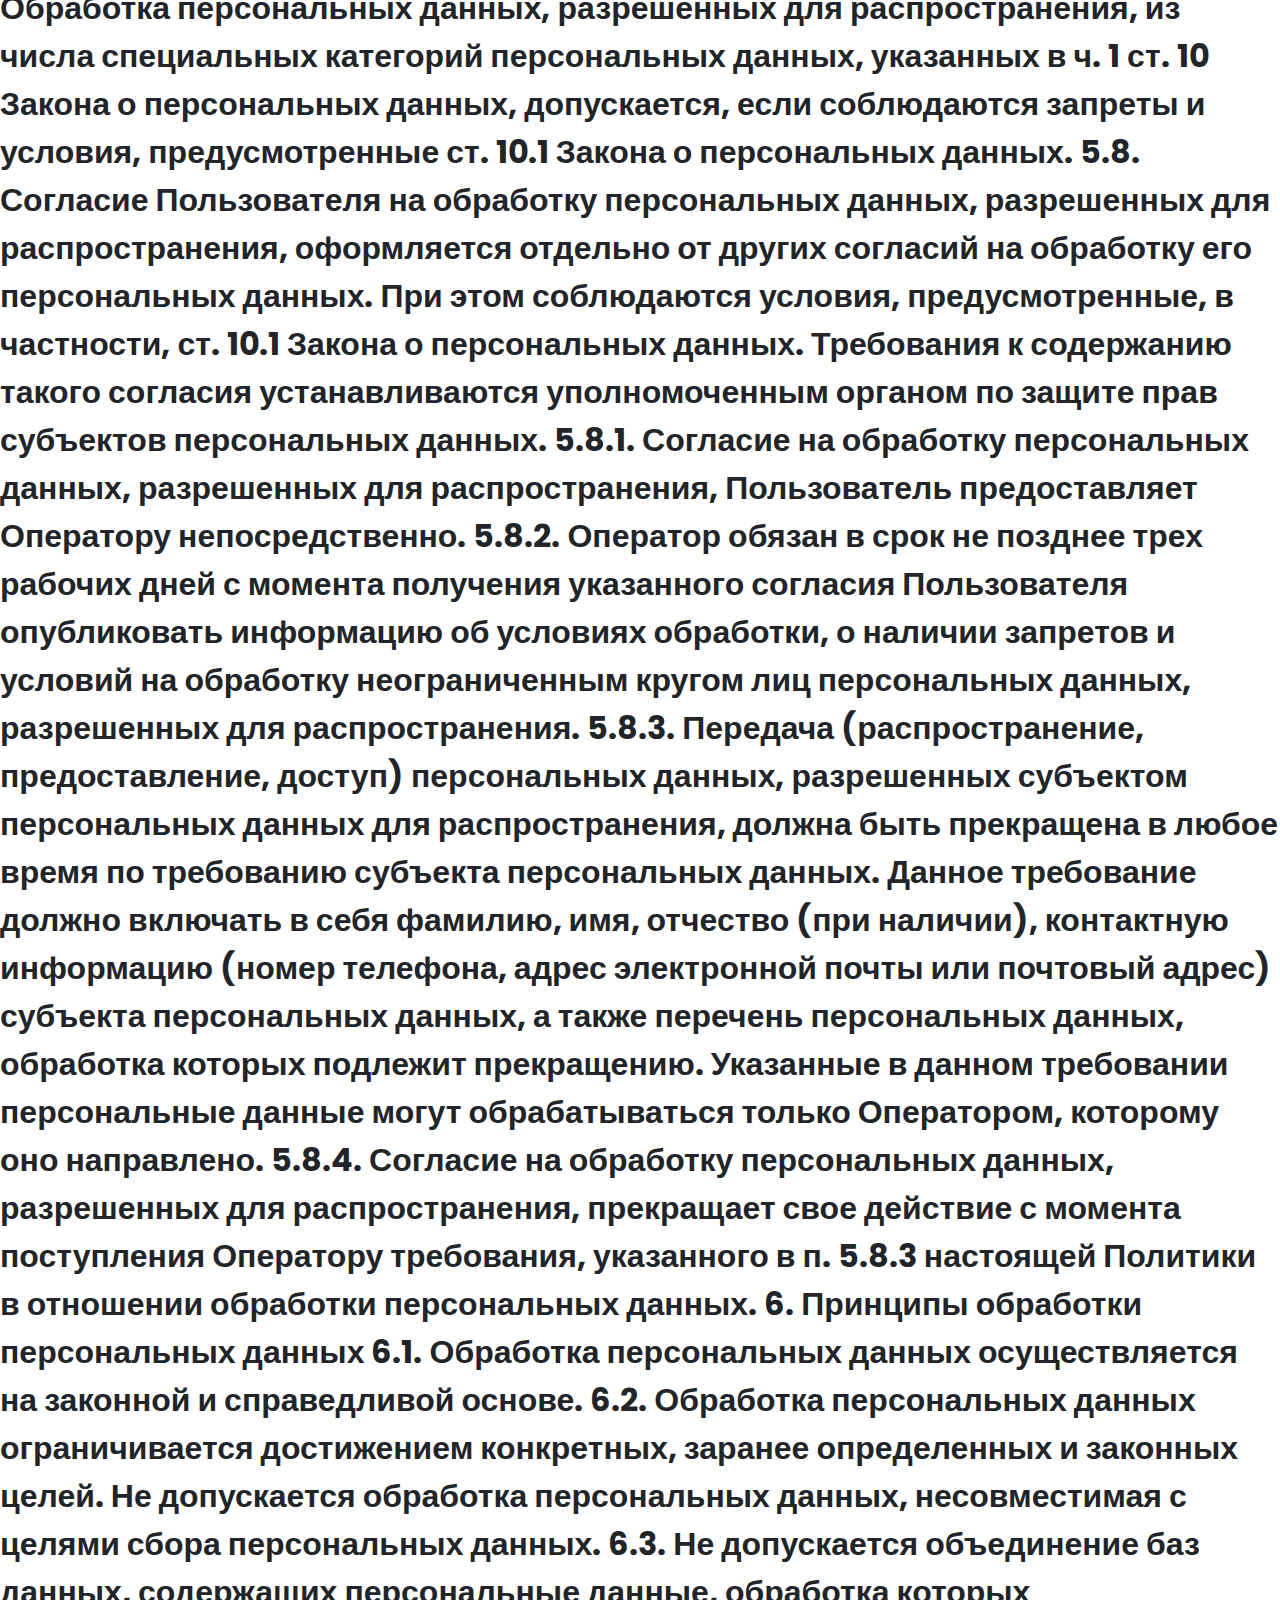
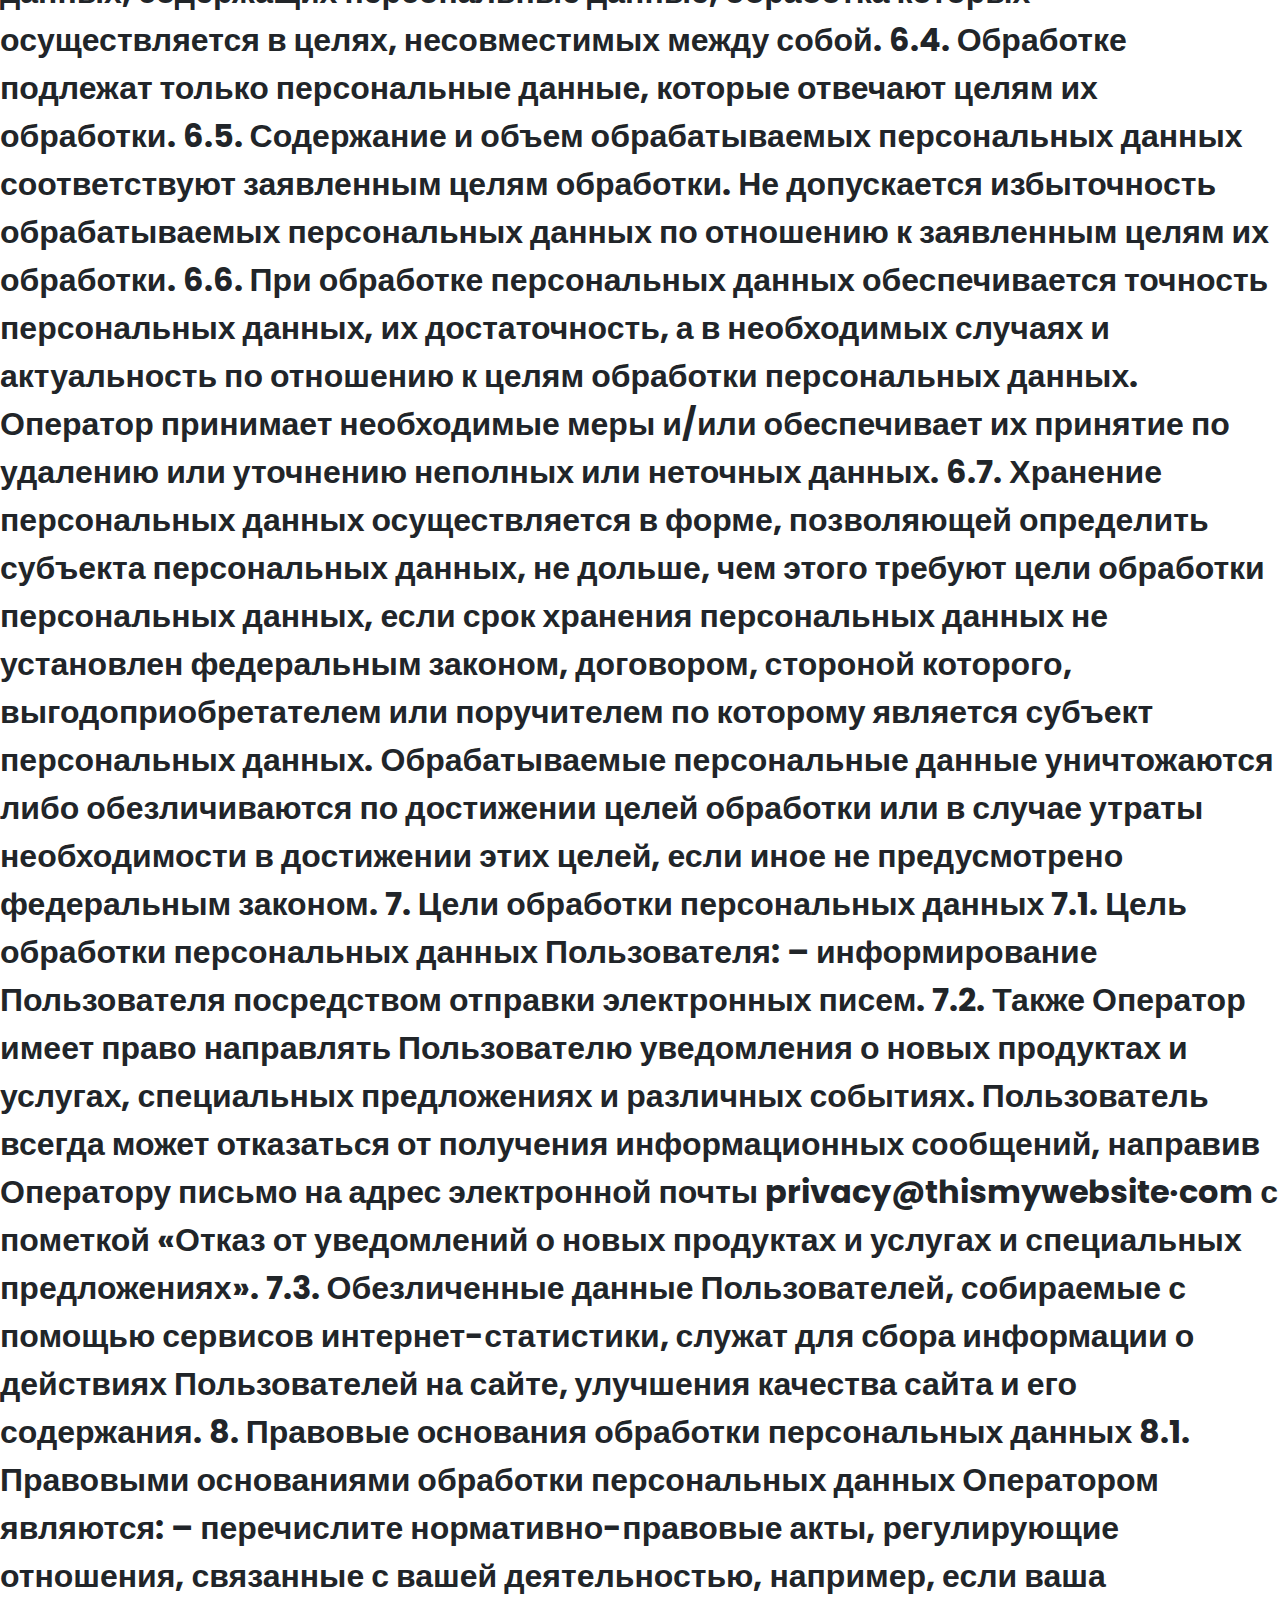
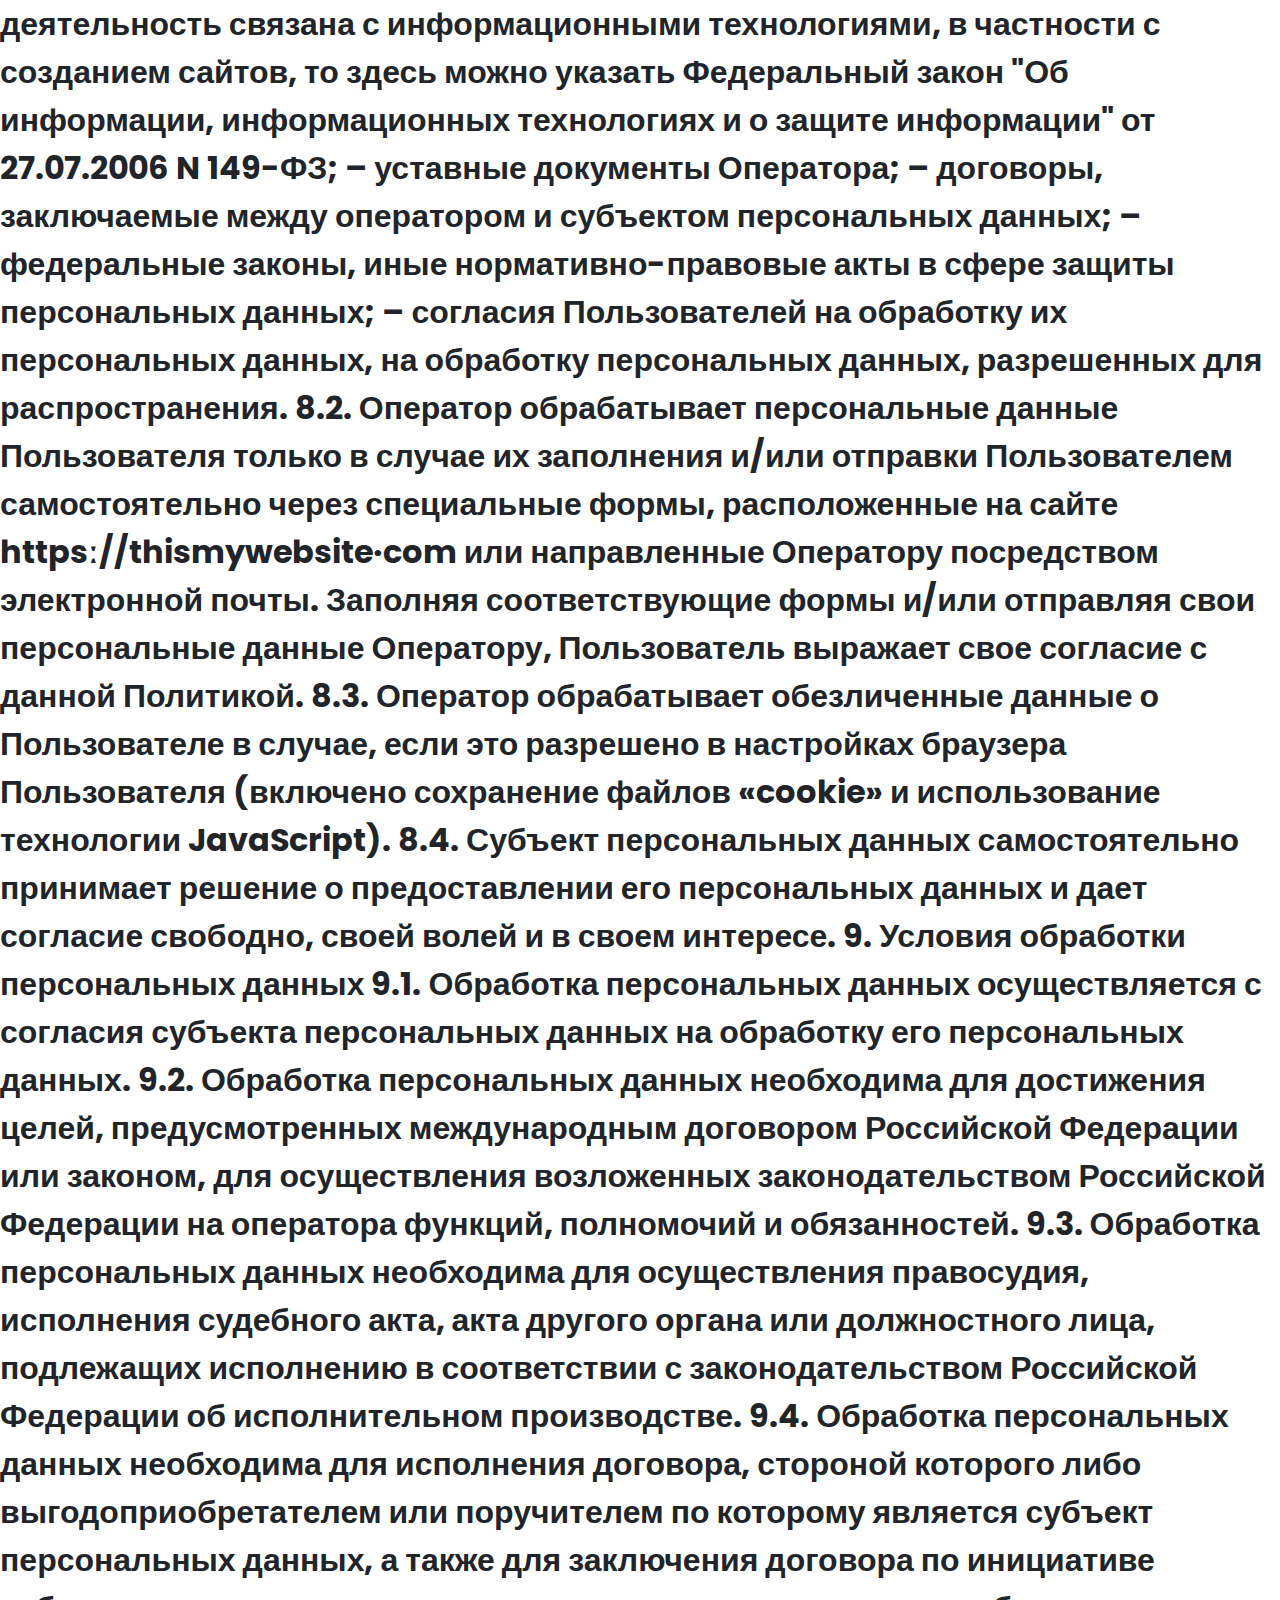
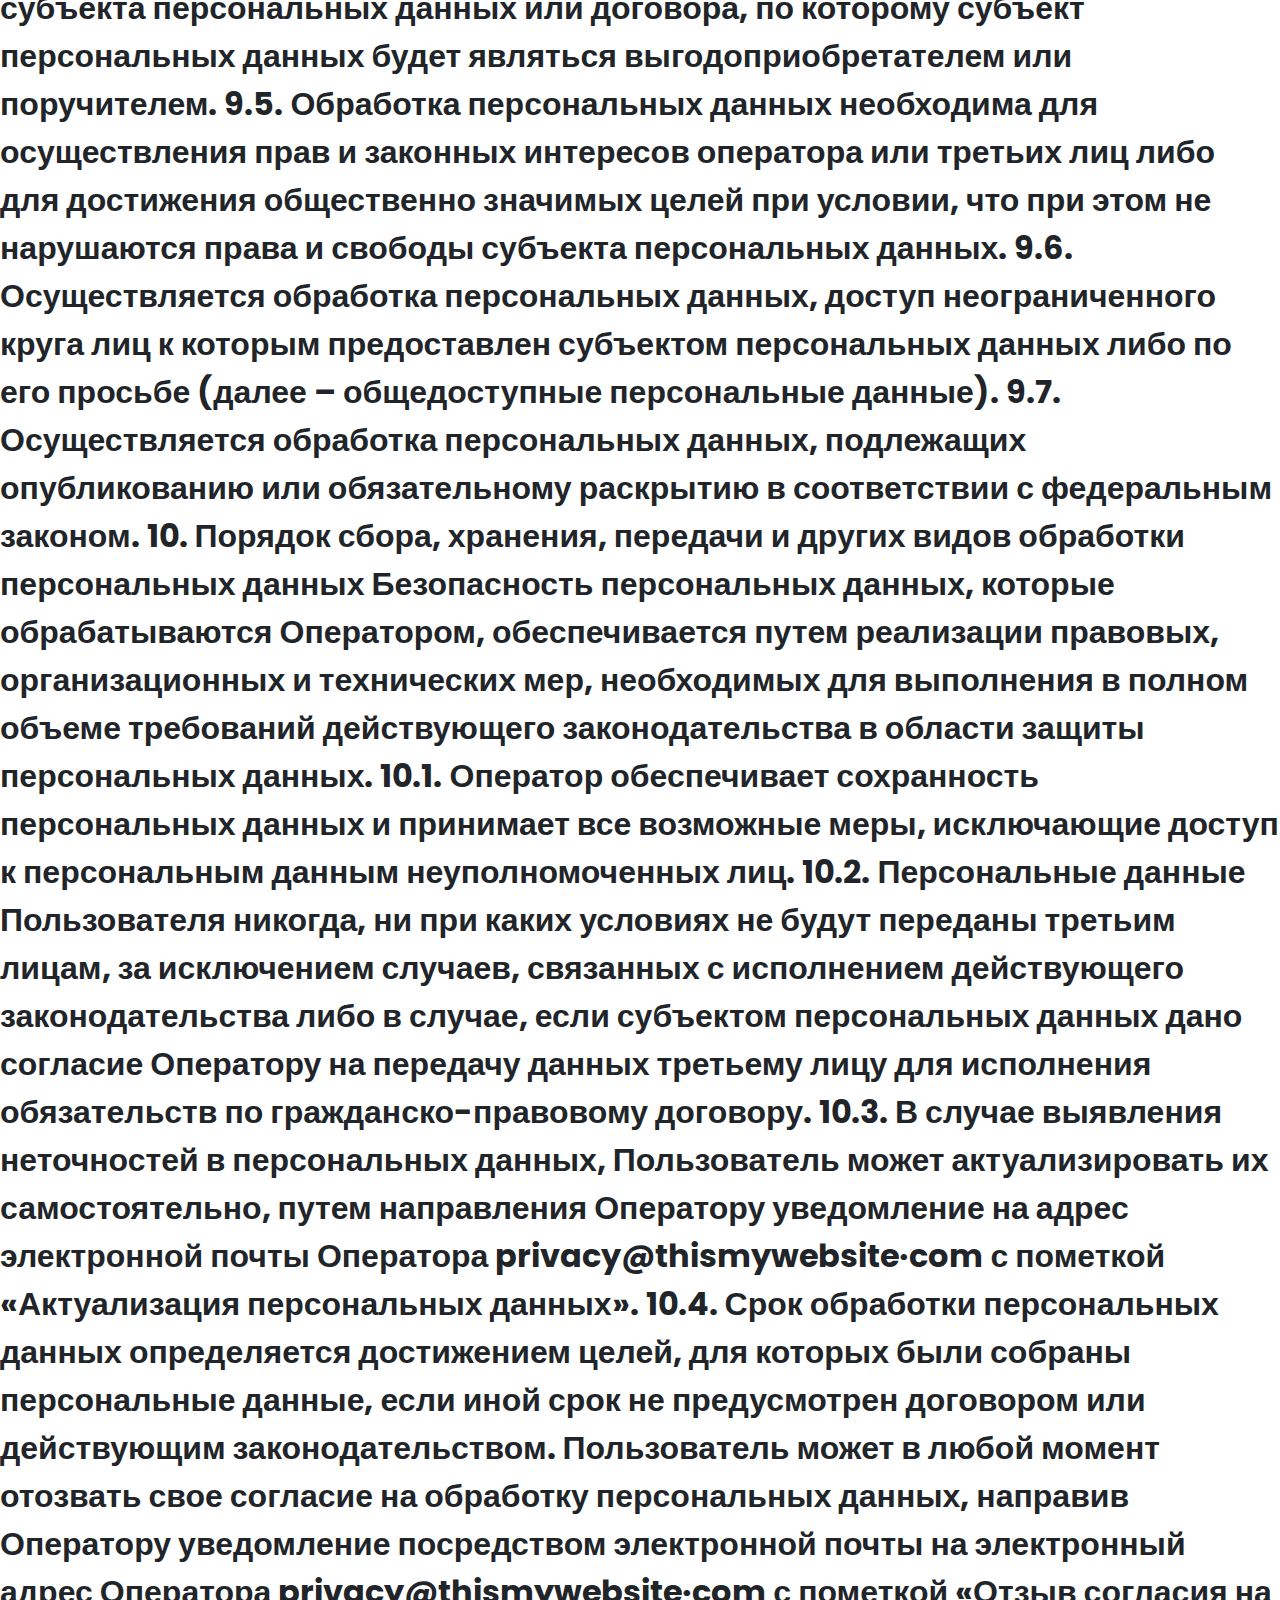
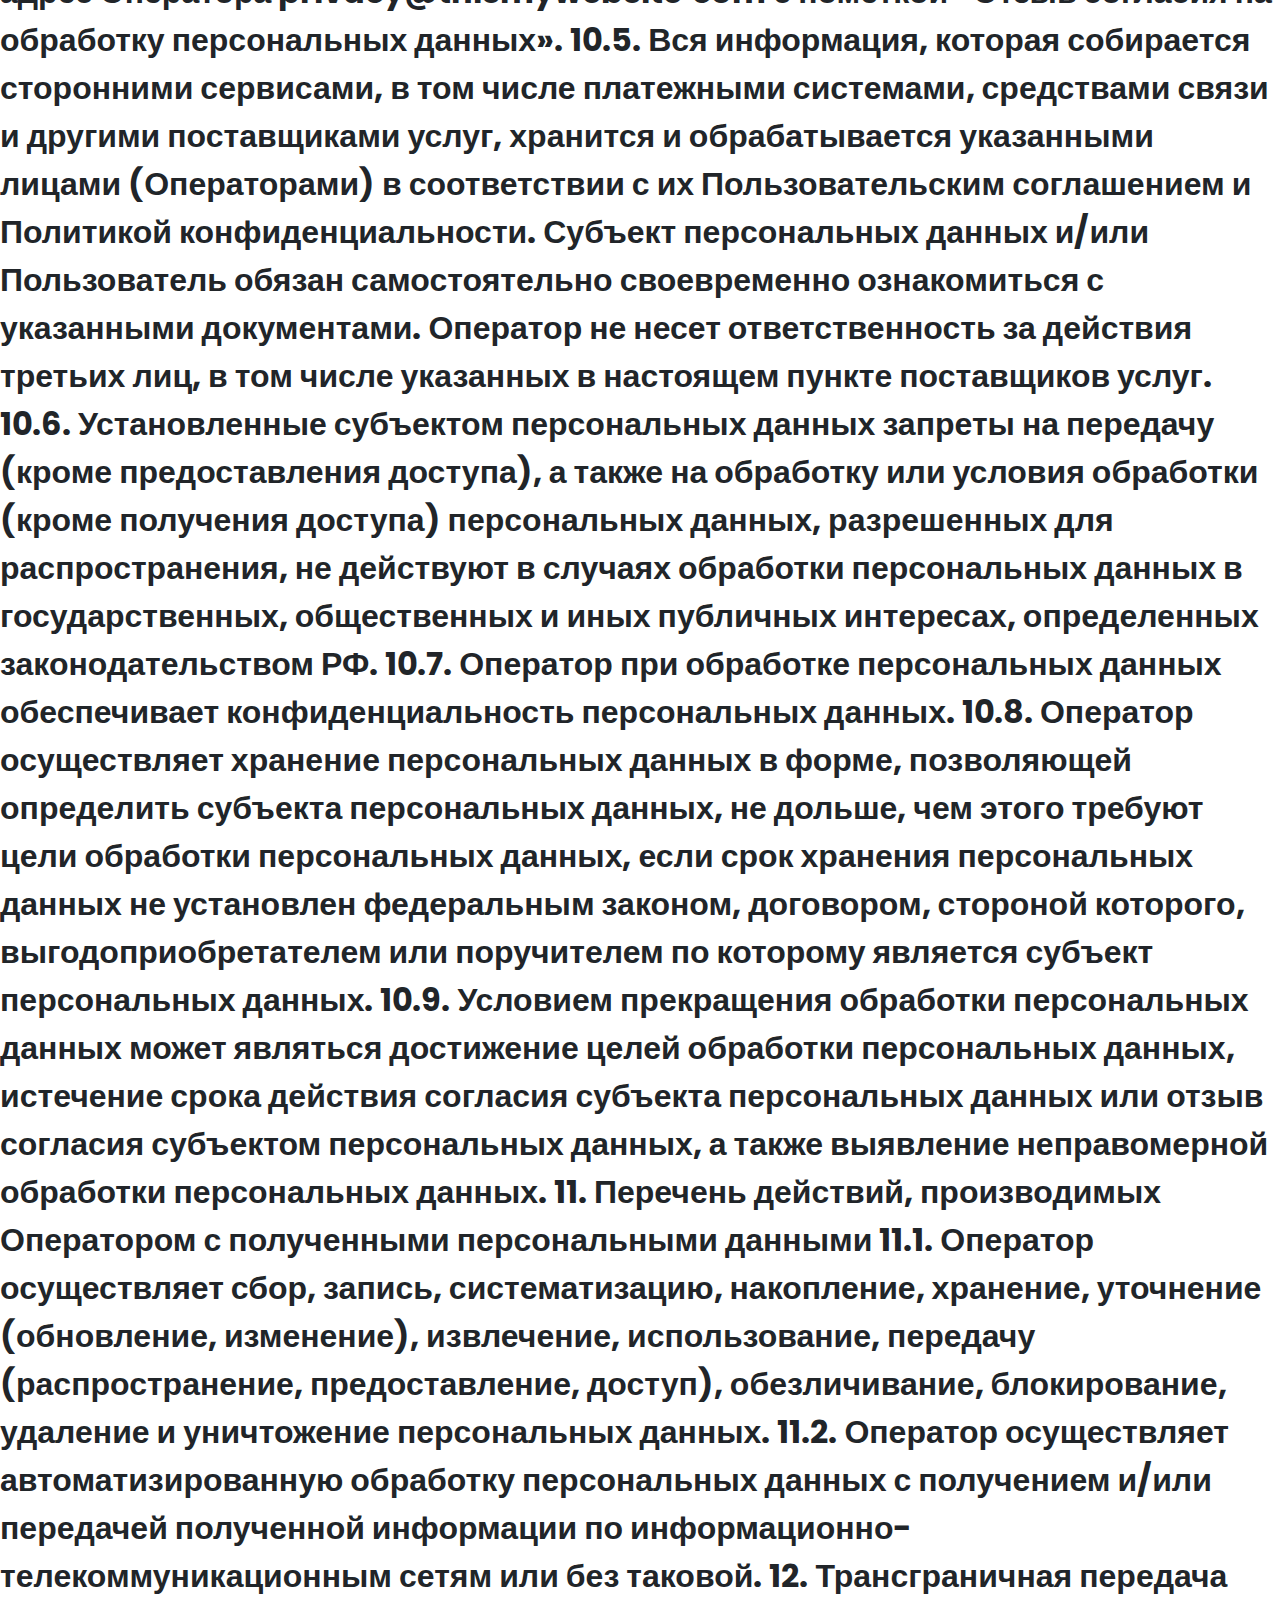
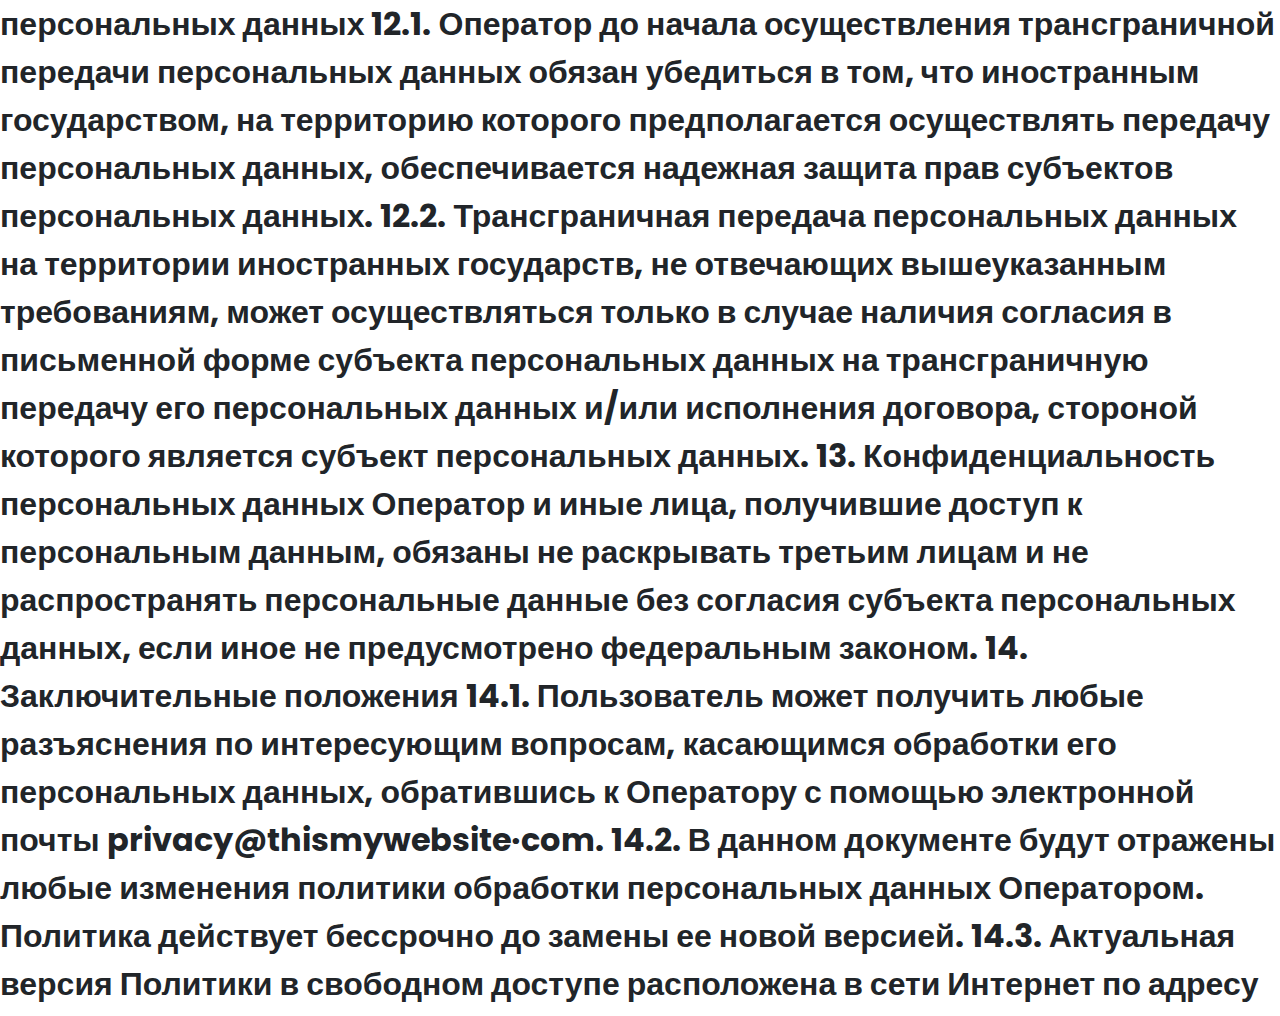
<file: transport.html>
<!DOCTYPE html><html lang="ru"><head><meta charset="UTF-8"><meta name="viewport" content="width=device-width,initial-scale=1"><meta http-equiv="X-UA-Compatible" content="ie=edge"><title>WEB - разработчик из города Полтава, сайты под ключ.</title><meta name="title" content="WEB - разработчик из города  Полтава, сайты под ключ."><meta name="description" content="With Meta Tags you can edit and experiment with your content then preview how your webpage will look on Google, Facebook, Twitter and more!"><!-- Open Graph / Facebook --><meta property="og:type" content="website"><meta property="og:url" content="https://metatags.io/"><meta property="og:title" content="WEB - разработчик из города  Полтава, сайты под ключ."><meta property="og:description" content="With Meta Tags you can edit and experiment with your content then preview how your webpage will look on Google, Facebook, Twitter and more!"><meta property="og:image" content="https://metatags.io/assets/meta-tags-16a33a6a8531e519cc0936fbba0ad904e52d35f34a46c97a2c9f6f7dd7d336f2.png"><!-- Twitter --><meta property="twitter:card" content="summary_large_image"><meta property="twitter:url" content="https://metatags.io/"><meta property="twitter:title" content="WEB - разработчик из города  Полтава, сайты под ключ."><meta property="twitter:description" content="With Meta Tags you can edit and experiment with your content then preview how your webpage will look on Google, Facebook, Twitter and more!"><meta property="twitter:image" content="https://metatags.io/assets/meta-tags-16a33a6a8531e519cc0936fbba0ad904e52d35f34a46c97a2c9f6f7dd7d336f2.png"><!-- Favicon  --><link rel="apple-touch-icon" sizes="57x57" href="./icons/favicon/apple-icon-57x57.png"><link rel="apple-touch-icon" sizes="60x60" href="./icons/favicon/apple-icon-60x60.png"><link rel="apple-touch-icon" sizes="72x72" href="./icons/favicon/apple-icon-72x72.png"><link rel="apple-touch-icon" sizes="76x76" href="./icons/favicon/apple-icon-76x76.png"><link rel="apple-touch-icon" sizes="114x114" href="./icons/favicon/apple-icon-114x114.png"><link rel="apple-touch-icon" sizes="120x120" href="./icons/favicon/apple-icon-120x120.png"><link rel="apple-touch-icon" sizes="144x144" href="./icons/favicon/apple-icon-144x144.png"><link rel="apple-touch-icon" sizes="152x152" href="./icons/favicon/apple-icon-152x152.png"><link rel="apple-touch-icon" sizes="180x180" href="./icons/favicon/apple-icon-180x180.png"><link rel="icon" type="image/png" sizes="192x192" href="./icons/favicon/android-icon-192x192.png"><link rel="icon" type="image/png" sizes="32x32" href="./icons/favicon/favicon-32x32.png"><link rel="icon" type="image/png" sizes="96x96" href="./icons/favicon/favicon-96x96.png"><link rel="icon" type="image/png" sizes="16x16" href="./icons/favicon/favicon-16x16.png"><link rel="manifest" href="/manifest.json"><meta name="msapplication-TileColor" content="#ffffff"><meta name="msapplication-TileImage" content="./icons/favicon/ms-icon-144x144.png"><meta name="theme-color" content="#ffffff"><link rel="stylesheet" href="css/style.min.css"></head><body><h1>Политика в отношении обработки персональных данных 1. Общие положения Настоящая политика обработки персональных данных составлена в соответствии с требованиями Федерального закона от 27.07.2006. №152-ФЗ «О персональных данных» (далее - Закон о персональных данных) и определяет порядок обработки персональных данных и меры по обеспечению безопасности персональных данных, предпринимаемые Михайловым Иваном Сергеевичем (далее – Оператор). 1.1. Оператор ставит своей важнейшей целью и условием осуществления своей деятельности соблюдение прав и свобод человека и гражданина при обработке его персональных данных, в том числе защиты прав на неприкосновенность частной жизни, личную и семейную тайну. 1.2. Настоящая политика Оператора в отношении обработки персональных данных (далее – Политика) применяется ко всей информации, которую Оператор может получить о посетителях веб-сайта httpsː//thismywebsite·com. 2. Основные понятия, используемые в Политике 2.1. Автоматизированная обработка персональных данных – обработка персональных данных с помощью средств вычислительной техники. 2.2. Блокирование персональных данных – временное прекращение обработки персональных данных (за исключением случаев, если обработка необходима для уточнения персональных данных). 2.3. Веб-сайт – совокупность графических и информационных материалов, а также программ для ЭВМ и баз данных, обеспечивающих их доступность в сети интернет по сетевому адресу httpsː//thismywebsite·com. 2.4. Информационная система персональных данных — совокупность содержащихся в базах данных персональных данных, и обеспечивающих их обработку информационных технологий и технических средств. 2.5. Обезличивание персональных данных — действия, в результате которых невозможно определить без использования дополнительной информации принадлежность персональных данных конкретному Пользователю или иному субъекту персональных данных. 2.6. Обработка персональных данных – любое действие (операция) или совокупность действий (операций), совершаемых с использованием средств автоматизации или без использования таких средств с персональными данными, включая сбор, запись, систематизацию, накопление, хранение, уточнение (обновление, изменение), извлечение, использование, передачу (распространение, предоставление, доступ), обезличивание, блокирование, удаление, уничтожение персональных данных. 2.7. Оператор – государственный орган, муниципальный орган, юридическое или физическое лицо, самостоятельно или совместно с другими лицами организующие и (или) осуществляющие обработку персональных данных, а также определяющие цели обработки персональных данных, состав персональных данных, подлежащих обработке, действия (операции), совершаемые с персональными данными. 2.8. Персональные данные – любая информация, относящаяся прямо или косвенно к определенному или определяемому Пользователю веб-сайта httpsː//thismywebsite·com. 2.9. Персональные данные, разрешенные субъектом персональных данных для распространения, - персональные данные, доступ неограниченного круга лиц к которым предоставлен субъектом персональных данных путем дачи согласия на обработку персональных данных, разрешенных субъектом персональных данных для распространения в порядке, предусмотренном Законом о персональных данных (далее - персональные данные, разрешенные для распространения). 2.10. Пользователь – любой посетитель веб-сайта httpsː//thismywebsite·com. 2.11. Предоставление персональных данных – действия, направленные на раскрытие персональных данных определенному лицу или определенному кругу лиц. 2.12. Распространение персональных данных – любые действия, направленные на раскрытие персональных данных неопределенному кругу лиц (передача персональных данных) или на ознакомление с персональными данными неограниченного круга лиц, в том числе обнародование персональных данных в средствах массовой информации, размещение в информационно-телекоммуникационных сетях или предоставление доступа к персональным данным каким-либо иным способом. 2.13. Трансграничная передача персональных данных – передача персональных данных на территорию иностранного государства органу власти иностранного государства, иностранному физическому или иностранному юридическому лицу. 2.14. Уничтожение персональных данных – любые действия, в результате которых персональные данные уничтожаются безвозвратно с невозможностью дальнейшего восстановления содержания персональных данных в информационной системе персональных данных и (или) уничтожаются материальные носители персональных данных. 3. Основные права и обязанности Оператора 3.1. Оператор имеет право: – получать от субъекта персональных данных достоверные информацию и/или документы, содержащие персональные данные; – в случае отзыва субъектом персональных данных согласия на обработку персональных данных Оператор вправе продолжить обработку персональных данных без согласия субъекта персональных данных при наличии оснований, указанных в Законе о персональных данных; – самостоятельно определять состав и перечень мер, необходимых и достаточных для обеспечения выполнения обязанностей, предусмотренных Законом о персональных данных и принятыми в соответствии с ним нормативными правовыми актами, если иное не предусмотрено Законом о персональных данных или другими федеральными законами. 3.2. Оператор обязан: – предоставлять субъекту персональных данных по его просьбе информацию, касающуюся обработки его персональных данных; – порганизовывать обработку персональных данных в порядке, установленном действующим законодательством РФ; – отвечать на обращения и запросы субъектов персональных данных и их законных представителей в соответствии с требованиями Закона о персональных данных; – сообщать в уполномоченный орган по защите прав субъектов персональных данных по запросу этого органа необходимую информацию в течение 30 дней с даты получения такого запроса; – публиковать или иным образом обеспечивать неограниченный доступ к настоящей Политике в отношении обработки персональных данных; – принимать правовые, организационные и технические меры для защиты персональных данных от неправомерного или случайного доступа к ним, уничтожения, изменения, блокирования, копирования, предоставления, распространения персональных данных, а также от иных неправомерных действий в отношении персональных данных; – прекратить передачу (распространение, предоставление, доступ) персональных данных, прекратить обработку и уничтожить персональные данные в порядке и случаях, предусмотренных Законом о персональных данных – исполнять иные обязанности, предусмотренные Законом о персональных данных. 4. Основные права и обязанности субъектов персональных данных 4.1. Субъекты персональных данных имеют право: – получать информацию, касающуюся обработки его персональных данных, за исключением случаев, предусмотренных федеральными законами. Сведения предоставляются субъекту персональных данных Оператором в доступной форме, и в них не должны содержаться персональные данные, относящиеся к другим субъектам персональных данных, за исключением случаев, когда имеются законные основания для раскрытия таких персональных данных. Перечень информации и порядок ее получения установлен Законом о персональных данных; – требовать от оператора уточнения его персональных данных, их блокирования или уничтожения в случае, если персональные данные являются неполными, устаревшими, неточными, незаконно полученными или не являются необходимыми для заявленной цели обработки, а также принимать предусмотренные законом меры по защите своих прав; – выдвигать условие предварительного согласия при обработке персональных данных в целях продвижения на рынке товаров, работ и услуг; – на отзыв согласия на обработку персональных данных; – обжаловать в уполномоченный орган по защите прав субъектов персональных данных или в судебном порядке неправомерные действия или бездействие Оператора при обработке его персональных данных; – на осуществление иных прав, предусмотренных законодательством РФ. 4.2. Субъекты персональных данных обязаныСубъекты персональных данных обязаны: – предоставлять Оператору достоверные данные о себе; – сообщать Оператору об уточнении (обновлении, изменении) своих персональных данных. 4.3. Лица, передавшие Оператору недостоверные сведения о себе, либо сведения о другом субъекте персональных данных без согласия последнего, несут ответственность в соответствии с законодательством РФ. 5. Оператор может обрабатывать следующие персональные данные Пользователя 5.1. Фамилия, имя, отчество; 5.2. Номер телефона; 5.3. Адрес электронной почты; 5.4. Также на сайте происходит сбор и обработка обезличенных данных о посетителях (в т.ч. файлов «cookie») с помощью сервисов интернет-статистики (Яндекс Метрика и Гугл Аналитика и других). 5.5. Вышеперечисленные данные далее по тексту Политики объединены общим понятием Персональные данные. 5.6. Обработка специальных категорий персональных данных, касающихся расовой, национальной принадлежности, политических взглядов, религиозных или философских убеждений, интимной жизни, Оператором не осуществляется. 5.7. Обработка персональных данных, разрешенных для распространения, из числа специальных категорий персональных данных, указанных в ч. 1 ст. 10 Закона о персональных данных, допускается, если соблюдаются запреты и условия, предусмотренные ст. 10.1 Закона о персональных данных. 5.8. Согласие Пользователя на обработку персональных данных, разрешенных для распространения, оформляется отдельно от других согласий на обработку его персональных данных. При этом соблюдаются условия, предусмотренные, в частности, ст. 10.1 Закона о персональных данных. Требования к содержанию такого согласия устанавливаются уполномоченным органом по защите прав субъектов персональных данных. 5.8.1. Согласие на обработку персональных данных, разрешенных для распространения, Пользователь предоставляет Оператору непосредственно. 5.8.2. Оператор обязан в срок не позднее трех рабочих дней с момента получения указанного согласия Пользователя опубликовать информацию об условиях обработки, о наличии запретов и условий на обработку неограниченным кругом лиц персональных данных, разрешенных для распространения. 5.8.3. Передача (распространение, предоставление, доступ) персональных данных, разрешенных субъектом персональных данных для распространения, должна быть прекращена в любое время по требованию субъекта персональных данных. Данное требование должно включать в себя фамилию, имя, отчество (при наличии), контактную информацию (номер телефона, адрес электронной почты или почтовый адрес) субъекта персональных данных, а также перечень персональных данных, обработка которых подлежит прекращению. Указанные в данном требовании персональные данные могут обрабатываться только Оператором, которому оно направлено. 5.8.4. Согласие на обработку персональных данных, разрешенных для распространения, прекращает свое действие с момента поступления Оператору требования, указанного в п. 5.8.3 настоящей Политики в отношении обработки персональных данных. 6. Принципы обработки персональных данных 6.1. Обработка персональных данных осуществляется на законной и справедливой основе. 6.2. Обработка персональных данных ограничивается достижением конкретных, заранее определенных и законных целей. Не допускается обработка персональных данных, несовместимая с целями сбора персональных данных. 6.3. Не допускается объединение баз данных, содержащих персональные данные, обработка которых осуществляется в целях, несовместимых между собой. 6.4. Обработке подлежат только персональные данные, которые отвечают целям их обработки. 6.5. Содержание и объем обрабатываемых персональных данных соответствуют заявленным целям обработки. Не допускается избыточность обрабатываемых персональных данных по отношению к заявленным целям их обработки. 6.6. При обработке персональных данных обеспечивается точность персональных данных, их достаточность, а в необходимых случаях и актуальность по отношению к целям обработки персональных данных. Оператор принимает необходимые меры и/или обеспечивает их принятие по удалению или уточнению неполных или неточных данных. 6.7. Хранение персональных данных осуществляется в форме, позволяющей определить субъекта персональных данных, не дольше, чем этого требуют цели обработки персональных данных, если срок хранения персональных данных не установлен федеральным законом, договором, стороной которого, выгодоприобретателем или поручителем по которому является субъект персональных данных. Обрабатываемые персональные данные уничтожаются либо обезличиваются по достижении целей обработки или в случае утраты необходимости в достижении этих целей, если иное не предусмотрено федеральным законом. 7. Цели обработки персональных данных 7.1. Цель обработки персональных данных Пользователя: – информирование Пользователя посредством отправки электронных писем. 7.2. Также Оператор имеет право направлять Пользователю уведомления о новых продуктах и услугах, специальных предложениях и различных событиях. Пользователь всегда может отказаться от получения информационных сообщений, направив Оператору письмо на адрес электронной почты privacy@thismywebsite·com с пометкой «Отказ от уведомлений о новых продуктах и услугах и специальных предложениях». 7.3. Обезличенные данные Пользователей, собираемые с помощью сервисов интернет-статистики, служат для сбора информации о действиях Пользователей на сайте, улучшения качества сайта и его содержания. 8. Правовые основания обработки персональных данных 8.1. Правовыми основаниями обработки персональных данных Оператором являются: – перечислите нормативно-правовые акты, регулирующие отношения, связанные с вашей деятельностью, например, если ваша деятельность связана с информационными технологиями, в частности с созданием сайтов, то здесь можно указать Федеральный закон "Об информации, информационных технологиях и о защите информации" от 27.07.2006 N 149-ФЗ; – уставные документы Оператора; – договоры, заключаемые между оператором и субъектом персональных данных; – федеральные законы, иные нормативно-правовые акты в сфере защиты персональных данных; – согласия Пользователей на обработку их персональных данных, на обработку персональных данных, разрешенных для распространения. 8.2. Оператор обрабатывает персональные данные Пользователя только в случае их заполнения и/или отправки Пользователем самостоятельно через специальные формы, расположенные на сайте httpsː//thismywebsite·com или направленные Оператору посредством электронной почты. Заполняя соответствующие формы и/или отправляя свои персональные данные Оператору, Пользователь выражает свое согласие с данной Политикой. 8.3. Оператор обрабатывает обезличенные данные о Пользователе в случае, если это разрешено в настройках браузера Пользователя (включено сохранение файлов «cookie» и использование технологии JavaScript). 8.4. Субъект персональных данных самостоятельно принимает решение о предоставлении его персональных данных и дает согласие свободно, своей волей и в своем интересе. 9. Условия обработки персональных данных 9.1. Обработка персональных данных осуществляется с согласия субъекта персональных данных на обработку его персональных данных. 9.2. Обработка персональных данных необходима для достижения целей, предусмотренных международным договором Российской Федерации или законом, для осуществления возложенных законодательством Российской Федерации на оператора функций, полномочий и обязанностей. 9.3. Обработка персональных данных необходима для осуществления правосудия, исполнения судебного акта, акта другого органа или должностного лица, подлежащих исполнению в соответствии с законодательством Российской Федерации об исполнительном производстве. 9.4. Обработка персональных данных необходима для исполнения договора, стороной которого либо выгодоприобретателем или поручителем по которому является субъект персональных данных, а также для заключения договора по инициативе субъекта персональных данных или договора, по которому субъект персональных данных будет являться выгодоприобретателем или поручителем. 9.5. Обработка персональных данных необходима для осуществления прав и законных интересов оператора или третьих лиц либо для достижения общественно значимых целей при условии, что при этом не нарушаются права и свободы субъекта персональных данных. 9.6. Осуществляется обработка персональных данных, доступ неограниченного круга лиц к которым предоставлен субъектом персональных данных либо по его просьбе (далее – общедоступные персональные данные). 9.7. Осуществляется обработка персональных данных, подлежащих опубликованию или обязательному раскрытию в соответствии с федеральным законом. 10. Порядок сбора, хранения, передачи и других видов обработки персональных данных Безопасность персональных данных, которые обрабатываются Оператором, обеспечивается путем реализации правовых, организационных и технических мер, необходимых для выполнения в полном объеме требований действующего законодательства в области защиты персональных данных. 10.1. Оператор обеспечивает сохранность персональных данных и принимает все возможные меры, исключающие доступ к персональным данным неуполномоченных лиц. 10.2. Персональные данные Пользователя никогда, ни при каких условиях не будут переданы третьим лицам, за исключением случаев, связанных с исполнением действующего законодательства либо в случае, если субъектом персональных данных дано согласие Оператору на передачу данных третьему лицу для исполнения обязательств по гражданско-правовому договору. 10.3. В случае выявления неточностей в персональных данных, Пользователь может актуализировать их самостоятельно, путем направления Оператору уведомление на адрес электронной почты Оператора privacy@thismywebsite·com с пометкой «Актуализация персональных данных». 10.4. Срок обработки персональных данных определяется достижением целей, для которых были собраны персональные данные, если иной срок не предусмотрен договором или действующим законодательством. Пользователь может в любой момент отозвать свое согласие на обработку персональных данных, направив Оператору уведомление посредством электронной почты на электронный адрес Оператора privacy@thismywebsite·com с пометкой «Отзыв согласия на обработку персональных данных». 10.5. Вся информация, которая собирается сторонними сервисами, в том числе платежными системами, средствами связи и другими поставщиками услуг, хранится и обрабатывается указанными лицами (Операторами) в соответствии с их Пользовательским соглашением и Политикой конфиденциальности. Субъект персональных данных и/или Пользователь обязан самостоятельно своевременно ознакомиться с указанными документами. Оператор не несет ответственность за действия третьих лиц, в том числе указанных в настоящем пункте поставщиков услуг. 10.6. Установленные субъектом персональных данных запреты на передачу (кроме предоставления доступа), а также на обработку или условия обработки (кроме получения доступа) персональных данных, разрешенных для распространения, не действуют в случаях обработки персональных данных в государственных, общественных и иных публичных интересах, определенных законодательством РФ. 10.7. Оператор при обработке персональных данных обеспечивает конфиденциальность персональных данных. 10.8. Оператор осуществляет хранение персональных данных в форме, позволяющей определить субъекта персональных данных, не дольше, чем этого требуют цели обработки персональных данных, если срок хранения персональных данных не установлен федеральным законом, договором, стороной которого, выгодоприобретателем или поручителем по которому является субъект персональных данных. 10.9. Условием прекращения обработки персональных данных может являться достижение целей обработки персональных данных, истечение срока действия согласия субъекта персональных данных или отзыв согласия субъектом персональных данных, а также выявление неправомерной обработки персональных данных. 11. Перечень действий, производимых Оператором с полученными персональными данными 11.1. Оператор осуществляет сбор, запись, систематизацию, накопление, хранение, уточнение (обновление, изменение), извлечение, использование, передачу (распространение, предоставление, доступ), обезличивание, блокирование, удаление и уничтожение персональных данных. 11.2. Оператор осуществляет автоматизированную обработку персональных данных с получением и/или передачей полученной информации по информационно-телекоммуникационным сетям или без таковой. 12. Трансграничная передача персональных данных 12.1. Оператор до начала осуществления трансграничной передачи персональных данных обязан убедиться в том, что иностранным государством, на территорию которого предполагается осуществлять передачу персональных данных, обеспечивается надежная защита прав субъектов персональных данных. 12.2. Трансграничная передача персональных данных на территории иностранных государств, не отвечающих вышеуказанным требованиям, может осуществляться только в случае наличия согласия в письменной форме субъекта персональных данных на трансграничную передачу его персональных данных и/или исполнения договора, стороной которого является субъект персональных данных. 13. Конфиденциальность персональных данных Оператор и иные лица, получившие доступ к персональным данным, обязаны не раскрывать третьим лицам и не распространять персональные данные без согласия субъекта персональных данных, если иное не предусмотрено федеральным законом. 14. Заключительные положения 14.1. Пользователь может получить любые разъяснения по интересующим вопросам, касающимся обработки его персональных данных, обратившись к Оператору с помощью электронной почты privacy@thismywebsite·com. 14.2. В данном документе будут отражены любые изменения политики обработки персональных данных Оператором. Политика действует бессрочно до замены ее новой версией. 14.3. Актуальная версия Политики в свободном доступе расположена в сети Интернет по адресу</h1></body></html>
</file>
<file: css/style.min.css>
/*!
 * Bootstrap Reboot v4.3.1 (https://getbootstrap.com/)
 * Copyright 2011-2019 The Bootstrap Authors
 * Copyright 2011-2019 Twitter, Inc.
 * Licensed under MIT (https://github.com/twbs/bootstrap/blob/master/LICENSE)
 * Forked from Normalize.css, licensed MIT (https://github.com/necolas/normalize.css/blob/master/LICENSE.md)
 */@import url(https://fonts.googleapis.com/css2?family=Poppins:wght@500;700&display=swap);*,::after,::before{box-sizing:border-box}html{font-family:sans-serif;line-height:1.15;-webkit-text-size-adjust:100%;-webkit-tap-highlight-color:transparent}article,aside,figcaption,figure,footer,header,hgroup,main,nav,section{display:block}body{margin:0;font-family:-apple-system,BlinkMacSystemFont,"Segoe UI",Roboto,"Helvetica Neue",Arial,"Noto Sans",sans-serif,"Apple Color Emoji","Segoe UI Emoji","Segoe UI Symbol","Noto Color Emoji";font-size:1rem;font-weight:400;line-height:1.5;color:#212529;text-align:left;background-color:#fff}[tabindex="-1"]:focus{outline:0!important}hr{box-sizing:content-box;height:0;overflow:visible}h1,h2,h3,h4,h5,h6{margin-top:0;margin-bottom:.5rem}p{margin-top:0;margin-bottom:1rem}abbr[data-original-title],abbr[title]{text-decoration:underline;-webkit-text-decoration:underline dotted;text-decoration:underline dotted;cursor:help;border-bottom:0;-webkit-text-decoration-skip-ink:none;text-decoration-skip-ink:none}address{margin-bottom:1rem;font-style:normal;line-height:inherit}dl,ol,ul{margin-top:0;margin-bottom:1rem}ol ol,ol ul,ul ol,ul ul{margin-bottom:0}dt{font-weight:700}dd{margin-bottom:.5rem;margin-left:0}blockquote{margin:0 0 1rem}b,strong{font-weight:bolder}small{font-size:80%}sub,sup{position:relative;font-size:75%;line-height:0;vertical-align:baseline}sub{bottom:-.25em}sup{top:-.5em}a{color:#007bff;text-decoration:none;background-color:transparent}a:hover{color:#0056b3;text-decoration:underline}a:not([href]):not([tabindex]){color:inherit;text-decoration:none}a:not([href]):not([tabindex]):focus,a:not([href]):not([tabindex]):hover{color:inherit;text-decoration:none}a:not([href]):not([tabindex]):focus{outline:0}code,kbd,pre,samp{font-family:SFMono-Regular,Menlo,Monaco,Consolas,"Liberation Mono","Courier New",monospace;font-size:1em}pre{margin-top:0;margin-bottom:1rem;overflow:auto}figure{margin:0 0 1rem}img{vertical-align:middle;border-style:none}svg{overflow:hidden;vertical-align:middle}table{border-collapse:collapse}caption{padding-top:.75rem;padding-bottom:.75rem;color:#6c757d;text-align:left;caption-side:bottom}th{text-align:inherit}label{display:inline-block;margin-bottom:.5rem}button{border-radius:0}button:focus{outline:1px dotted;outline:5px auto -webkit-focus-ring-color}button,input,optgroup,select,textarea{margin:0;font-family:inherit;font-size:inherit;line-height:inherit}button,input{overflow:visible}button,select{text-transform:none}select{word-wrap:normal}[type=button],[type=reset],[type=submit],button{-webkit-appearance:button}[type=button]:not(:disabled),[type=reset]:not(:disabled),[type=submit]:not(:disabled),button:not(:disabled){cursor:pointer}[type=button]::-moz-focus-inner,[type=reset]::-moz-focus-inner,[type=submit]::-moz-focus-inner,button::-moz-focus-inner{padding:0;border-style:none}input[type=checkbox],input[type=radio]{box-sizing:border-box;padding:0}input[type=date],input[type=datetime-local],input[type=month],input[type=time]{-webkit-appearance:listbox}textarea{overflow:auto;resize:vertical}fieldset{min-width:0;padding:0;margin:0;border:0}legend{display:block;width:100%;max-width:100%;padding:0;margin-bottom:.5rem;font-size:1.5rem;line-height:inherit;color:inherit;white-space:normal}progress{vertical-align:baseline}[type=number]::-webkit-inner-spin-button,[type=number]::-webkit-outer-spin-button{height:auto}[type=search]{outline-offset:-2px;-webkit-appearance:none}[type=search]::-webkit-search-decoration{-webkit-appearance:none}::-webkit-file-upload-button{font:inherit;-webkit-appearance:button}output{display:inline-block}summary{display:list-item;cursor:pointer}template{display:none}[hidden]{display:none!important}*{font-family:Poppins,sans-serif;margin:0;padding:0}.container{width:1140px;margin:0 auto}.divider{width:61px;height:1px;border:3px solid #0cfb6b;margin:25px auto 0 auto}.promo{min-height:100vh;position:relative;background:url(../../img/main2.jpg) no-repeat 50%/cover;padding-top:300px}.promo__title{width:540px;margin-top:10px}.promo__subtitle{position:relative;padding-left:10px;z-index:2}.promo__subtitle:before{content:"";position:absolute;z-index:-1;top:-25%;left:0;width:36px;height:36px;border-radius:100%;background:#0cfb6b}.promo__btns{margin-top:25px;display:flex;align-items:center;justify-content:space-between;width:250px}.promo__link{color:#000;font-weight:700;font-size:16px}.promo__link:hover{color:#000;text-decoration:none}.title{font-weight:700;font-size:36px;line-height:60px;color:#000}.title__fz14{font-size:14px;line-height:21px}.title__fz16{font-size:16px;line-height:24px}.title__fz20{font-size:20px;line-height:30px}.title__fz36{font-size:36px}.title__fz48{font-size:48px}.title__section-title{position:relative;text-align:center}.title__section-title:before{content:"";position:absolute;z-index:-1;top:-25%;left:0;width:36px;height:36px;border-radius:100%;background:#0cfb6b}.title__section-title:before{top:-6px;left:50%;transform:translateX(-50%)}.title__section-subtitle{text-align:center}.btn{height:45px;background:#0cfb6b;box-shadow:0 4px 4px rgba(0,0,0,.15);padding:12px 25px}.sidepanel{position:fixed;top:230px;left:50px;display:flex;flex-direction:column;justify-content:space-between;align-items:center;height:200px;z-index:3}.sidepanel__link:hover svg path{fill:#0cfb6b}.sidepanel__divider{width:2px;height:70px;background-color:#000}.sidepanel__text{height:150px;width:25px}.sidepanel__text span{transform:rotate(-90deg) translate(-80%,-310%);display:block;width:150px;color:#000}.hamburger{position:absolute;top:20px;right:30px;height:21px;display:flex;flex-direction:column;justify-content:space-between;align-items:flex-end;cursor:pointer}.hamburger span{display:block;width:30px;height:4px;background:#000}.hamburger span.long{width:36px}.menu{position:fixed;top:0;left:-100%;width:100%;height:100vh;z-index:10;visibility:hidden;opacity:0;transition:all .6s}.menu.active{left:0;visibility:visible;opacity:1}.menu__block{position:relative;width:345px;background-color:#0cfb6b;height:100%;padding-top:140px;padding-left:40px;transform:all .6s;z-index:10}.menu__close{position:absolute;top:25px;right:25px;cursor:pointer}.menu__list{list-style-type:none;padding-left:35px}.menu__link{font-weight:700;font-size:24px;line-height:36px;margin-bottom:15px}.menu__link:before{content:"";position:absolute;left:45px;margin-top:10px;width:15px;height:15px;border-radius:100%;border:1px solid #000;transition:all .6s}.menu__link:hover:before{background-color:red}.menu__link a{color:#fff}.menu__social{position:absolute;bottom:50px;left:50%;transform:translateX(-50%);width:90px;display:flex;justify-content:space-between;align-items:center}.menu__social :hover{transform:scale(1.2)}.menu__overlay{position:fixed;top:0;left:0;width:100%;height:100%;background-color:#fff;opacity:.75}.about{padding-top:120px}.about__wrapper{display:grid;grid-template-columns:400px 670px;grid-template-rows:minmax(245px,auto) minmax(255px,auto);grid-auto-rows:minmax(245px,auto);-moz-column-gap:70px;column-gap:70px;row-gap:40px}.about__photo{grid-row:1/3}.about__photo img{width:100%;height:100%;-o-object-fit:cover;object-fit:cover}.about__descr{padding-top:6px}.about__descr .divider{margin-top:0;margin-left:5px}.about__title{position:relative;padding:1px 0 0 12px}.about__title:before{content:"";position:absolute;z-index:-1;top:-25%;left:0;width:36px;height:36px;border-radius:100%;background:#0cfb6b}.about__text{margin-top:20px;font-size:14px;line-height:21px}.about__skills{display:grid;grid-template:repeat(2,minmax(115px,auto))/repeat(2,260px);grid-auto-rows:1fr;-moz-column-gap:50px;column-gap:50px;row-gap:20px}.about__skills-item{display:grid;grid-template-columns:40px,200px;-moz-column-gap:20px;column-gap:20px}.about__skills-circle{position:relative;padding:15px 0 0 15px}.about__skills-circle:before{content:"";position:absolute;z-index:-1;top:-25%;left:0;width:36px;height:36px;border-radius:100%;background:#0cfb6b}.about__skills-circle:before{top:0}.about__skills-text{margin-top:6px;font-size:12px;line-height:18px}.resume{padding-top:120px}.resume__wrapper{padding:60px 65px 0 65px;display:grid;grid-template-columns:repeat(2,425px);-moz-column-gap:135px;column-gap:135px}.resume__column-title{position:relative;padding-left:35px}.resume__column-title:before{content:"";position:absolute;width:15px;height:15px;background:#0cfb6b;border-radius:100%;left:-7px;top:50%;transform:translateY(-50%)}.resume__column ul{list-style-type:none}.resume__column ul li{position:relative}.resume__column ul li:after{content:"";width:1px;height:calc(100% + 16px);position:absolute;top:-16px;left:0;background-color:#000}.resume__item{position:relative}.resume__item:before{content:"";height:1px;width:45px;position:absolute;top:68px;background-color:#000}.resume__item-head{position:relative;padding:45px 0 0 100px}.resume__item-head h4{margin-bottom:0}.resume__item-body{padding-left:43px;margin-top:12px}.resume__item-icon{position:absolute;top:50px;left:45px}.resume__item-icon:before{content:"";position:absolute;z-index:-1;top:-25%;left:0;width:36px;height:36px;border-radius:100%;background:#0cfb6b}.resume__item-icon img{position:absolute;left:17px;top:14px}.resume__item-location{font-size:12px;line-height:18px;margin-top:5px}.resume__item-body{font-size:12px;line-height:18px}.skills{padding-top:120px}.skills__items{margin-top:60px;padding:0 10px;display:grid;grid-template:repeat(2,minmax(270px,auto))/repeat(4,270px);grid-auto-rows:minmax(270px,auto);gap:13px}.skills__item{border:1px solid #000;padding:30px 30px 25px 30px}.skills__item-img{display:flex;align-items:center;min-height:65px}.skills__item h3{margin-top:14px;margin-bottom:0;font-size:16px}.skills__item p{margin-top:15px;margin-bottom:0;font-size:13px;line-height:18px}.skills__ratings{margin-top:120px;display:grid;grid-template:repeat(2,minmax(70px,auto))/repeat(3,350px);-moz-column-gap:45px;column-gap:45px;row-gap:35px}.skills__ratings-item{display:grid;grid-template:minmax(21px,auto) 14px/200px 35px;justify-content:space-between;align-content:space-between}.skills__ratings-title{position:relative;left:5px;font-size:14px}.skills__ratings-title:before{content:"";position:absolute;z-index:-1;top:-25%;left:0;width:36px;height:36px;border-radius:100%;background:#0cfb6b}.skills__ratings-title:before{top:-10px;left:5%;transform:translateX(-50%)}.skills__ratings-counter{padding:15px 0 0 0;font-size:14px;line-height:21px}.skills__ratings-line{width:350px;height:14px;background-color:#e8e4de;border-radius:4px;grid-column:1/3}.skills__ratings-line span{display:block;height:100%;background-color:#0cfb6b;border-radius:4px}.portfolio{padding-top:120px}.portfolio__wrapper{margin-top:60px;display:grid;grid-template:repeat(2,280px)/repeat(4,280px);grid-auto-rows:280px;gap:5px}.portfolio__wrapper .vertical{grid-row:1/3;grid-column:4/5}.portfolio__wrapper .horizonal{grid-row:2/3;grid-column:2/4}.portfolio__item{transition:all .6s}.portfolio__item img{width:100%;height:100%;-o-object-fit:cover;object-fit:cover}.portfolio__item:hover{filter:brightness(.2);transform:scale(1.1)}.price{width:1040px;margin:120px auto 0 auto}.price__list{margin-top:60px;display:grid;grid-template:repeat(3,minmax(15px,50px))/repeat(2,350px);justify-content:space-between;row-gap:15px}.price__list-item{display:grid;grid-template:minmax(21px,auto) 25px/200px 100px;justify-content:space-between;align-content:space-between;row-gap:5px}.price__list-title{position:relative;font-size:14px}.price__list-title:before{content:"";position:absolute;z-index:-1;top:-25%;left:0;width:36px;height:36px;border-radius:100%;background:#0cfb6b}.price__list-title:before{content:"";position:absolute;width:15px;height:15px;background:#0cfb6b;border-radius:100%;left:-30px;top:20%}.price__list-counter{font-weight:700;padding:10px 2px;font-size:14px;line-height:1px}.price__list-line{grid-column:1/3;font-weight:500;font-size:12px;line-height:18px}.contacts{padding:120px 0 90px 0}.contacts__wrapper{padding:0 35px 0 52px;display:grid;grid-template-columns:400px 585px;justify-content:space-between}.contacts__photo img{width:100%;height:100%}.contacts__descr{padding-top:6px}.contacts__descr .divider{margin:0}.contacts__title{position:relative;padding:1px 0 0 12px}.contacts__title:before{content:"";position:absolute;z-index:-1;top:-25%;left:0;width:36px;height:36px;border-radius:100%;background:#0cfb6b}.contacts__social,.contacts__text{margin-top:20px}.contacts__link{margin-right:25px}.contacts__link img{max-width:30px;max-height:30px;fill:#0cfb6b}.contacts__link:hover{text-decoration:none}.contacts__form{margin-top:30px;display:grid;grid-template:45px 190px 45px/repeat(2,280px);justify-content:space-between;row-gap:27px}.contacts__form label{display:block;position:absolute;top:-9px;left:12px;height:18px;padding:0 8px;background-color:#fff;font-size:12px;margin-bottom:0}.contacts__triggers{grid-column:1/3;display:grid;grid-template-columns:repeat(2,auto);-moz-column-gap:35px;column-gap:35px}.contacts__policy{font-size:12px;line-height:14px;display:flex;align-items:center}.contacts__policy input{margin-right:10px}.contacts__input{position:relative}.contacts__input input{width:100%;height:100%;padding:0 20px;font-size:12px}.contacts__textarea{position:relative;grid-column:1/3}.contacts__textarea textarea{width:100%;height:100%;resize:none;padding:20px;font-size:12px}.contacts__btn{border:none;font-weight:700;font-size:14px;line-height:21px}.policy{margin-top:20px;margin-bottom:20px}.policy h1{font-size:35px;text-align:center}.policy h2{margin:15px 15px}@media (max-width:1439px){.sidepanel{display:none}}@media (max-width:1200px){.container{max-width:960px}.about__wrapper{grid-template-columns:400px 520px;-moz-column-gap:40px;column-gap:40px}.about__skills{-moz-column-gap:20px;column-gap:20px;grid-template:repeat(2,minmax 115px,auto)/repeat(2,250px)}.about__skills-item{grid-template-columns:40px 195px;-moz-column-gap:15px;column-gap:15px}.about__skills__ratings{grid-template-columns:repeat(auto-fit,350px);grid-auto-rows:minmax(70px,auto);justify-content:space-between;padding:0 30px}.skills__items{grid-template-columns:repeat(auto-fit,270px);justify-content:space-between}.skills__ratings{grid-template-columns:repeat(auto-fit,350px);grid-auto-rows:minmax(70px,auto);justify-content:space-between;padding:0 30px}.portfolio__wrapper{grid-template-columns:repeat(auto-fit,280px);grid-auto-rows:280px;justify-content:space-around;row-gap:35px}.portfolio__wrapper .horizonal,.portfolio__wrapper .vertical{grid-row:unset;grid-column:unset}.contacts__wrapper{padding:0;grid-template-columns:400px 520px}.contacts__form{grid-template:45px 190px 45px/repeat(2,250px)}}@media (max-width:992px){.container{max-width:720px}.title_fz36{line-height:42px;font-size:30px;margin-top:26px}.divider{margin:15px auto 0 auto}.about__wrapper{grid-template-columns:300px 380px}.about__skills{grid-template-columns:380px;grid-auto-rows:minmax(115px,auto)}.about__skills-item{grid-template-columns:40px 320px;-moz-column-gap:20px;column-gap:20px}.skills__items{padding:0 20px}.skills__ratings{grid-template-columns:repeat(auto-fit,320px);justify-content:space-between;padding:0;-moz-column-gap:0;column-gap:0}.skills__ratings-line{width:100%}.price__list{grid-template-columns:repeat(auto-fit,350px);padding:0;justify-content:center}.contacts__wrapper{grid-template-columns:300px 400px}.contacts__form{grid-template:45px 190px 45px/repeat(2,195px)}.contacts__btn{padding:8px 25px;line-height:16px}}@media (max-width:768px){.container{max-width:540px}.title__fz48{font-size:28px}.promo__title{line-height:39px;width:300px}.about{padding-top:40px}.about__wrapper{grid-template:340px auto auto/1fr}.about__skills{grid-template-columns:repeat(2,180px)}.about__skills-item{grid-template-columns:40px 200px;-moz-column-gap:20px;column-gap:20px}.skills{padding-top:40px}.skills__items{padding:0;justify-content:center;gap:20px}.skills__ratings{grid-template-columns:repeat(auto-fit,320px);grid-auto-rows:minmax(70px,auto);justify-content:center;margin-top:40px}.skills__ratings-line{width:100%}.portfolio{padding-top:40px}.price{padding-top:10px;margin-left:-300px}.price__list{margin-top:20px}.contacts{padding-top:40px}.contacts__photo{display:none}.contacts__wrapper{grid-template-columns:1fr}.contacts__form{grid-template:45px 190px 45px/repeat(2,250px)}}@media (max-width:576px){.container{width:100%;padding:0 10px}.title__fz48{font-size:26px}.title_fz36{font-size:24px}.hamburger{right:20px}.menu__block{width:250px;padding-left:20px}.menu__link:before{left:15px}.menu__social{top:80%}.promo__btns{margin-top:30px}.about__wrapper{grid-template:340px auto auto/1fr}.about__skills{grid-template-columns:1fr}.resume{margin-top:0}.resume__wrapper{grid-template-columns:1fr}.skills__items{margin-top:20px}.skills__ratings{grid-template-columns:repeat(auto-fit,300px)}.price__list{grid-template-columns:repeat(auto-fit,295px)}.contacts{padding-bottom:50px}.contacts__form{grid-template:45px 45px 190px minmax(45px,auto)/1fr}.contacts__textarea{grid-column:unset;width:100%}.contacts__triggers{grid-column:unset;grid-template-columns:1fr;-moz-column-gap:unset;column-gap:unset;row-gap:20px}.contacts__btn{order:2;max-width:220px;margin:0 auto}.contacts__policy{width:180px;margin:0 auto;line-height:18px}}
</file>
